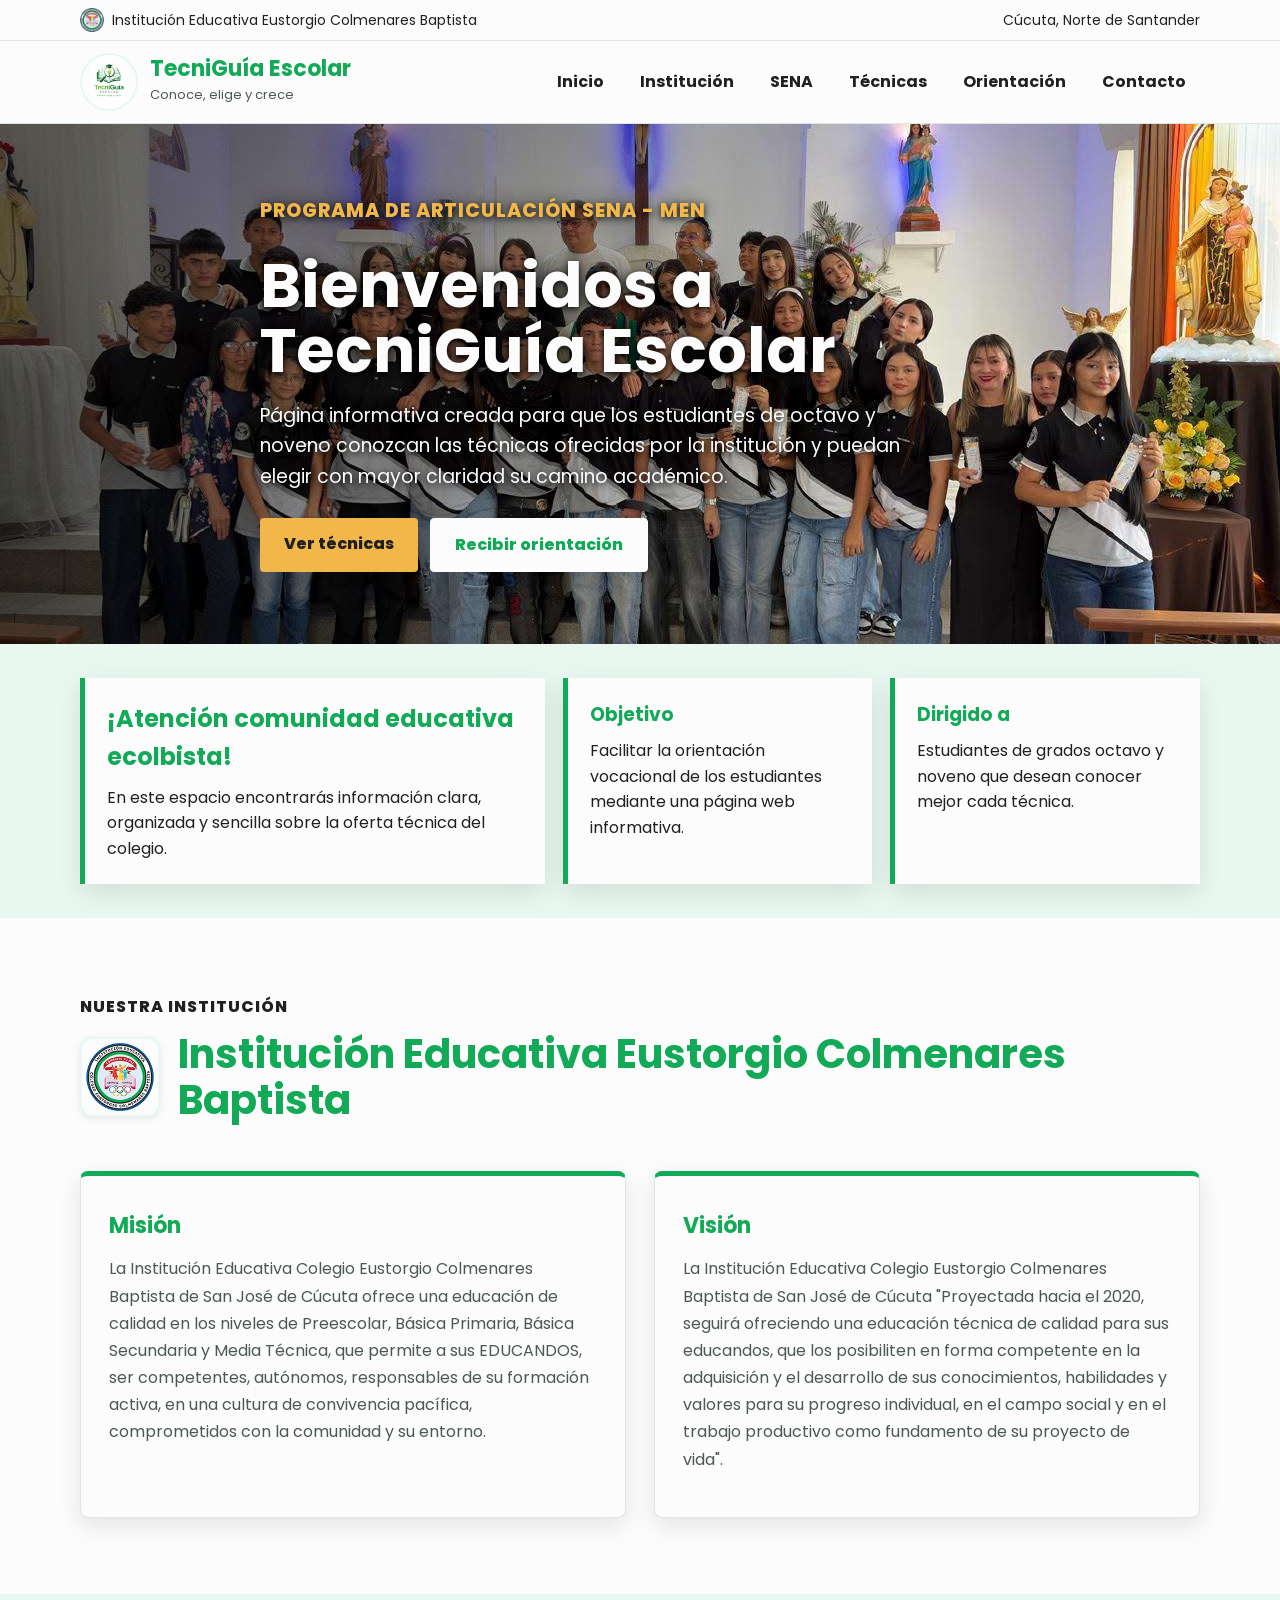
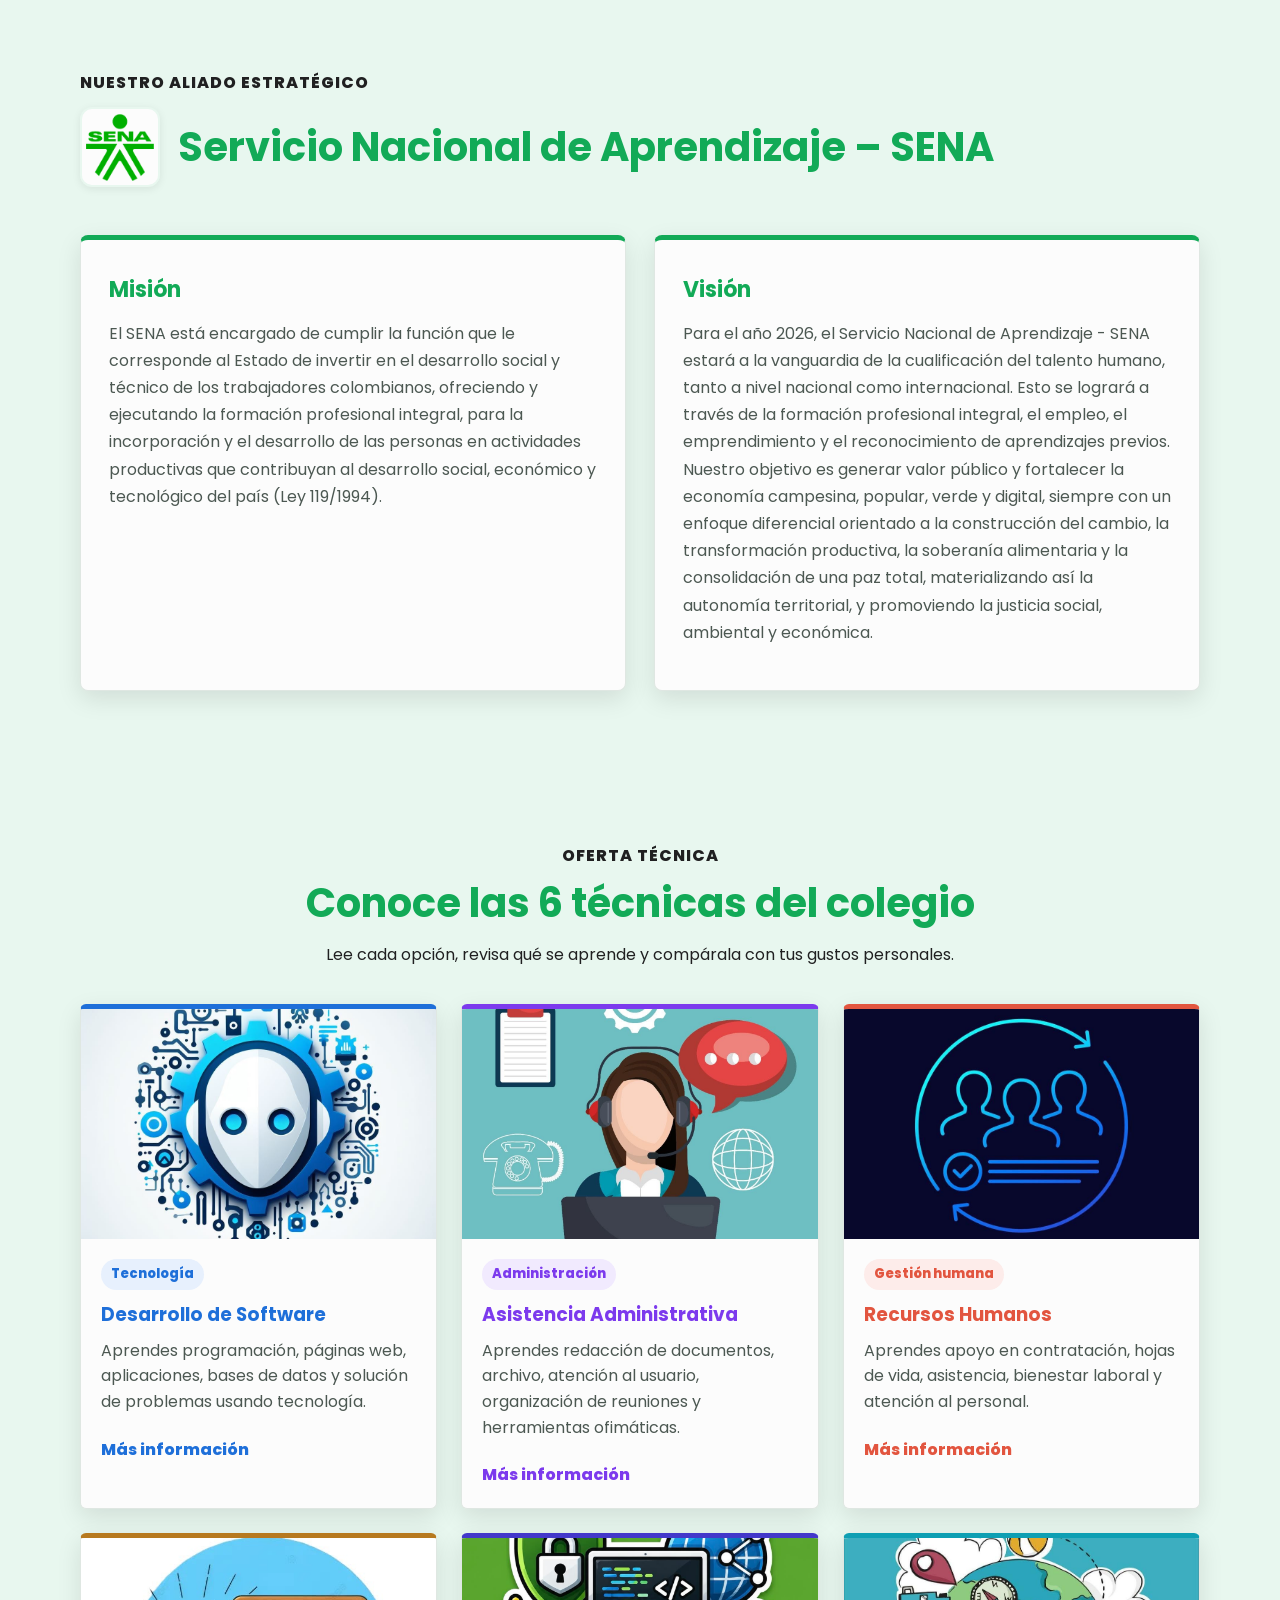
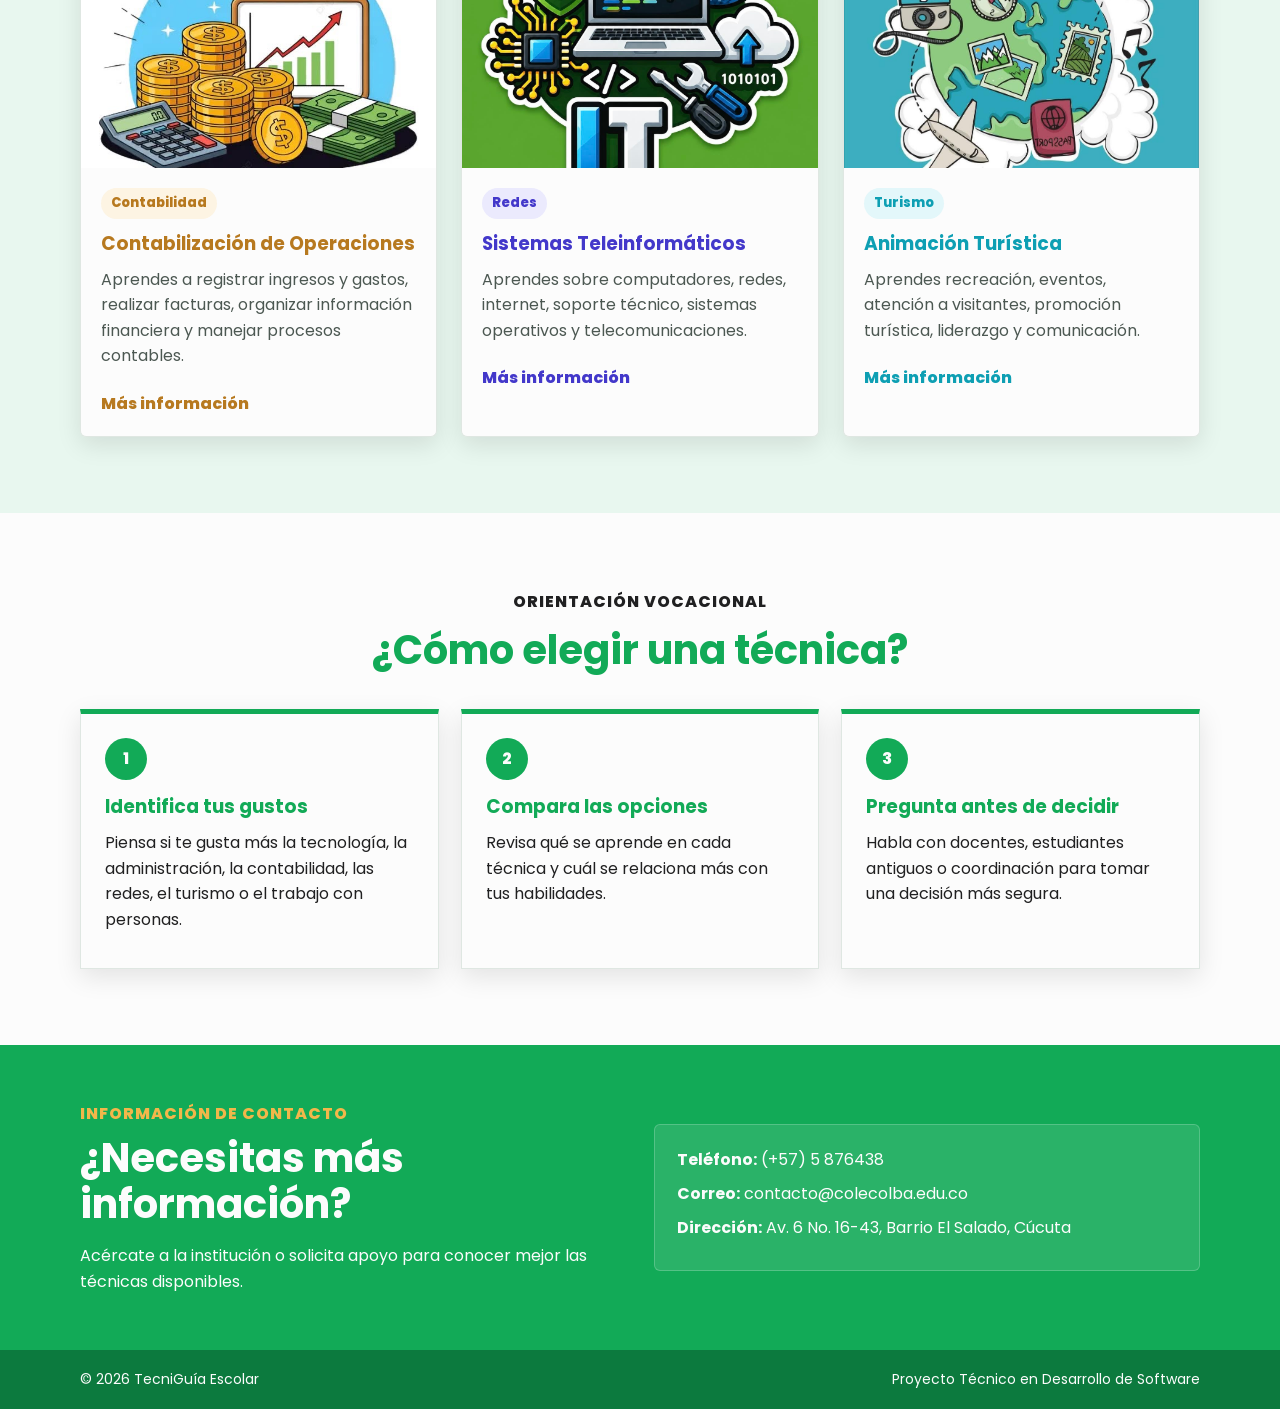
<file: index.html>
<!DOCTYPE html>
<html lang="es">

<head>
  <meta charset="UTF-8" />
  <meta name="viewport" content="width=device-width, initial-scale=1.0" />
  <title>TecniGuía Escolar | Eustorgio Colmenares Baptista</title>
  <link rel="icon" type="image/jpg" href="img/logo_TecniGuia.jpg" />
  <link rel="preconnect" href="https://fonts.googleapis.com" />
  <link rel="preconnect" href="https://fonts.gstatic.com" crossorigin />
  <link href="https://fonts.googleapis.com/css2?family=Poppins:wght@400;600;700;800&display=swap" rel="stylesheet" />
  <link rel="stylesheet" href="styles.css" />
</head>

<body>
  <div class="topbar">
    <div class="container topbar-content">
      <span class="topbar-brand"><img src="img/logo_escuela.png" alt="Escudo" class="topbar-logo" />Institución
        Educativa Eustorgio Colmenares Baptista</span>
      <span>Cúcuta, Norte de Santander</span>
    </div>
  </div>

  <header class="header">
    <nav class="container navbar">
      <a href="#inicio" class="brand">
        <img src="img/logo_TecniGuia.jpg" alt="Logo TecniGuía Escolar" />
        <div>
          <strong>TecniGuía Escolar</strong>
          <small>Conoce, elige y crece</small>

        </div>
      </a>

      <!-- Menú hamburguesa (solo CSS): el checkbox guarda si el menú está abierto o cerrado -->
      <input type="checkbox" id="menu-toggle" class="menu-toggle" />
      <label for="menu-toggle" class="menu-boton" aria-label="Abrir o cerrar menú">&#9776;</label>

      <div class="menu">
        <a href="#inicio">Inicio</a>
        <a href="#institucion">Institución</a>
        <a href="#sena">SENA</a>
        <a href="#tecnicas">Técnicas</a>
        <a href="#orientacion">Orientación</a>
        <a href="#contacto">Contacto</a>
      </div>
    </nav>
  </header>

  <main>
    <section id="inicio" class="hero">
      <!-- Carrusel de fondos: solo CSS. fondo1 se repite al final para que el ciclo no dé saltos -->
      <div class="hero-slider" aria-hidden="true">
        <div class="hero-track">
          <img src="img/fondo1.jpg" alt="" />
          <img src="img/fondo2.jpg" alt="" />
          <img src="img/fondo3.jpg" alt="" />
          <img src="img/fondo1.jpg" alt="" />
        </div>
      </div>
      <div class="hero-overlay">
        <div class="container hero-content">
          <p class="eyebrow">Programa de articulación SENA - MEN</p>
          <h1>Bienvenidos a TecniGuía Escolar</h1>
          <p>
            Página informativa creada para que los estudiantes de octavo y noveno conozcan las técnicas ofrecidas por la
            institución y puedan elegir con mayor claridad su camino académico.
          </p>
          <div class="hero-actions">
            <a class="btn primary" href="#tecnicas">Ver técnicas</a>
            <a class="btn secondary" href="#orientacion">Recibir orientación</a>
          </div>
        </div>
      </div>
    </section>

    <section class="notice-area">
      <div class="container notice-grid">
        <article class="notice main-notice">
          <h2>¡Atención comunidad educativa ecolbista!</h2>
          <p>
            En este espacio encontrarás información clara, organizada y sencilla sobre la oferta técnica del colegio.
          </p>
        </article>
        <article class="notice">
          <h3>Objetivo</h3>
          <p>Facilitar la orientación vocacional de los estudiantes mediante una página web informativa.</p>
        </article>
        <article class="notice">
          <h3>Dirigido a</h3>
          <p>Estudiantes de grados octavo y noveno que desean conocer mejor cada técnica.</p>
        </article>
      </div>
    </section>

    <section id="institucion" class="section institution">
      <div class="container">
        <div>
          <p class="eyebrow">Nuestra institución</p>
          <div class="institution-heading">
            <img src="img/logo_escuela.png" alt="Escudo del Colegio Eustorgio Colmenares Baptista"
              class="institution-logo" />
            <h2>Institución Educativa Eustorgio Colmenares Baptista</h2>
          </div>
        </div>

        <div class="mision-vision-grid">
          <article class="mv-card">
            <h3>Misión</h3>
            <p>
              La Institución Educativa Colegio Eustorgio Colmenares Baptista de San José de Cúcuta ofrece una educación
              de calidad en los niveles de Preescolar, Básica Primaria, Básica Secundaria y Media Técnica, que permite a
              sus EDUCANDOS, ser competentes, autónomos, responsables de su formación activa, en una cultura de
              convivencia pacífica, comprometidos con la comunidad y su entorno.
            </p>
          </article>
          <article class="mv-card">
            <h3>Visión</h3>
            <p>
              La Institución Educativa Colegio Eustorgio Colmenares Baptista de San José de Cúcuta "Proyectada hacia el
              2020, seguirá ofreciendo una educación técnica de calidad para sus educandos, que los posibiliten en forma
              competente en la adquisición y el desarrollo de sus conocimientos, habilidades y valores para su progreso
              individual, en el campo social y en el trabajo productivo como fundamento de su proyecto de vida".
            </p>
          </article>
        </div>
      </div>
    </section>

    <section id="sena" class="section sena-section">
      <div class="container">
        <div>
          <p class="eyebrow">Nuestro aliado estratégico</p>
          <div class="institution-heading">
            <img src="img/logo_sena.png" alt="Logo del SENA" class="institution-logo" />
            <h2>Servicio Nacional de Aprendizaje – SENA</h2>
          </div>
        </div>

        <div class="mision-vision-grid">
          <article class="mv-card">
            <h3>Misión</h3>
            <p>
              El SENA está encargado de cumplir la función que le corresponde al Estado de invertir en el desarrollo
              social y técnico de los trabajadores colombianos, ofreciendo y ejecutando la formación profesional
              integral, para la incorporación y el desarrollo de las personas en actividades productivas que contribuyan
              al desarrollo social, económico y tecnológico del país (Ley 119/1994).
            </p>
          </article>
          <article class="mv-card">
            <h3>Visión</h3>
            <p>
              Para el año 2026, el Servicio Nacional de Aprendizaje - SENA estará a la vanguardia de la cualificación
              del talento humano, tanto a nivel nacional como internacional. Esto se logrará a través de la formación
              profesional integral, el empleo, el emprendimiento y el reconocimiento de aprendizajes previos. Nuestro
              objetivo es generar valor público y fortalecer la economía campesina, popular, verde y digital, siempre
              con un enfoque diferencial orientado a la construcción del cambio, la transformación productiva, la
              soberanía alimentaria y la consolidación de una paz total, materializando así la autonomía territorial, y
              promoviendo la justicia social, ambiental y económica.
            </p>
          </article>
        </div>
      </div>
    </section>

    <section id="tecnicas" class="section light-section">
      <div class="container">
        <div class="section-title">
          <p class="eyebrow">Oferta técnica</p>
          <h2>Conoce las 6 técnicas del colegio</h2>
          <p>Lee cada opción, revisa qué se aprende y compárala con tus gustos personales.</p>
        </div>

        <div class="cards">
          <article class="card tema-software reveal">
            <div class="card-media">
              <img src="img/softwareperfilseccion.jpg" alt="Imagen de la técnica Desarrollo de Software" loading="lazy" />
            </div>
            <div class="card-body">
              <span class="badge">Tecnología</span>
              <h3>Desarrollo de Software</h3>
              <p>Aprendes programación, páginas web, aplicaciones, bases de datos y solución de problemas usando
                tecnología.</p>
              <a href="desarrollo_software.html">Más información</a>
            </div>
          </article>

          <article class="card tema-asistencia reveal">
            <div class="card-media">
              <img src="img/asistenciadmperfilseccion.jpg" alt="Imagen de la técnica Asistencia Administrativa" loading="lazy" />
            </div>
            <div class="card-body">
              <span class="badge">Administración</span>
              <h3>Asistencia Administrativa</h3>
              <p>Aprendes redacción de documentos, archivo, atención al usuario, organización de reuniones y
                herramientas ofimáticas.</p>
              <a href="asistencia_administrativa.html">Más información</a>
            </div>
          </article>

          <article class="card tema-rrhh reveal">
            <div class="card-media">
              <img src="img/recursoshumanosperfilseccion.jpg" alt="Imagen de la técnica Recursos Humanos" loading="lazy" />
            </div>
            <div class="card-body">
              <span class="badge">Gestión humana</span>
              <h3>Recursos Humanos</h3>
              <p>Aprendes apoyo en contratación, hojas de vida, asistencia, bienestar laboral y atención al personal.
              </p>
              <a href="recursos_humanos.html">Más información</a>
            </div>
          </article>

          <article class="card tema-contabilidad reveal">
            <div class="card-media">
              <img src="img/contabilidadperfilSeccion.jpg" alt="Imagen de la técnica Contabilización de Operaciones" loading="lazy" />
            </div>
            <div class="card-body">
              <span class="badge">Contabilidad</span>
              <h3>Contabilización de Operaciones</h3>
              <p>Aprendes a registrar ingresos y gastos, realizar facturas, organizar información financiera y manejar
                procesos contables.</p>
              <a href="contabilidad.html">Más información</a>
            </div>
          </article>

          <article class="card tema-sistemas reveal">
            <div class="card-media">
              <img src="img/sistemasperfilSEccion.jpg" alt="Imagen de la técnica Sistemas Teleinformáticos" loading="lazy" />
            </div>
            <div class="card-body">
              <span class="badge">Redes</span>
              <h3>Sistemas Teleinformáticos</h3>
              <p>Aprendes sobre computadores, redes, internet, soporte técnico, sistemas operativos y
                telecomunicaciones.</p>
              <a href="sistemas.html">Más información</a>
            </div>
          </article>

          <article class="card tema-turismo reveal">
            <div class="card-media">
              <img src="img/turisticaperfilseccion.jpg" alt="Imagen de la técnica Animación Turística" loading="lazy" />
            </div>
            <div class="card-body">
              <span class="badge">Turismo</span>
              <h3>Animación Turística</h3>
              <p>Aprendes recreación, eventos, atención a visitantes, promoción turística, liderazgo y comunicación.</p>
              <a href="animacion_turistica.html">Más información</a>
            </div>
          </article>
        </div>
      </div>
    </section>

    <section id="orientacion" class="section">
      <div class="container">
        <div class="section-title">
          <p class="eyebrow">Orientación vocacional</p>
          <h2>¿Cómo elegir una técnica?</h2>
        </div>

        <div class="steps">
          <article>
            <span>1</span>
            <h3>Identifica tus gustos</h3>
            <p>Piensa si te gusta más la tecnología, la administración, la contabilidad, las redes, el turismo o el
              trabajo con personas.</p>
          </article>
          <article>
            <span>2</span>
            <h3>Compara las opciones</h3>
            <p>Revisa qué se aprende en cada técnica y cuál se relaciona más con tus habilidades.</p>
          </article>
          <article>
            <span>3</span>
            <h3>Pregunta antes de decidir</h3>
            <p>Habla con docentes, estudiantes antiguos o coordinación para tomar una decisión más segura.</p>
          </article>
        </div>
      </div>
    </section>

    <section id="contacto" class="contact-section">
      <div class="container contact-box">
        <div>
          <p class="eyebrow">Información de contacto</p>
          <h2>¿Necesitas más información?</h2>
          <p>Acércate a la institución o solicita apoyo para conocer mejor las técnicas disponibles.</p>
        </div>
        <div class="contact-data">
          <p><strong>Teléfono:</strong> (+57) 5 876438</p>
          <p><strong>Correo:</strong> contacto@colecolba.edu.co</p>
          <p><strong>Dirección:</strong> Av. 6 No. 16-43, Barrio El Salado, Cúcuta</p>
        </div>
      </div>
    </section>
  </main>

  <footer class="footer">
    <div class="container footer-content">
      <p>© 2026 TecniGuía Escolar</p>
      <p>Proyecto Técnico en Desarrollo de Software</p>
    </div>
  </footer>
</body>

</html>
</file>
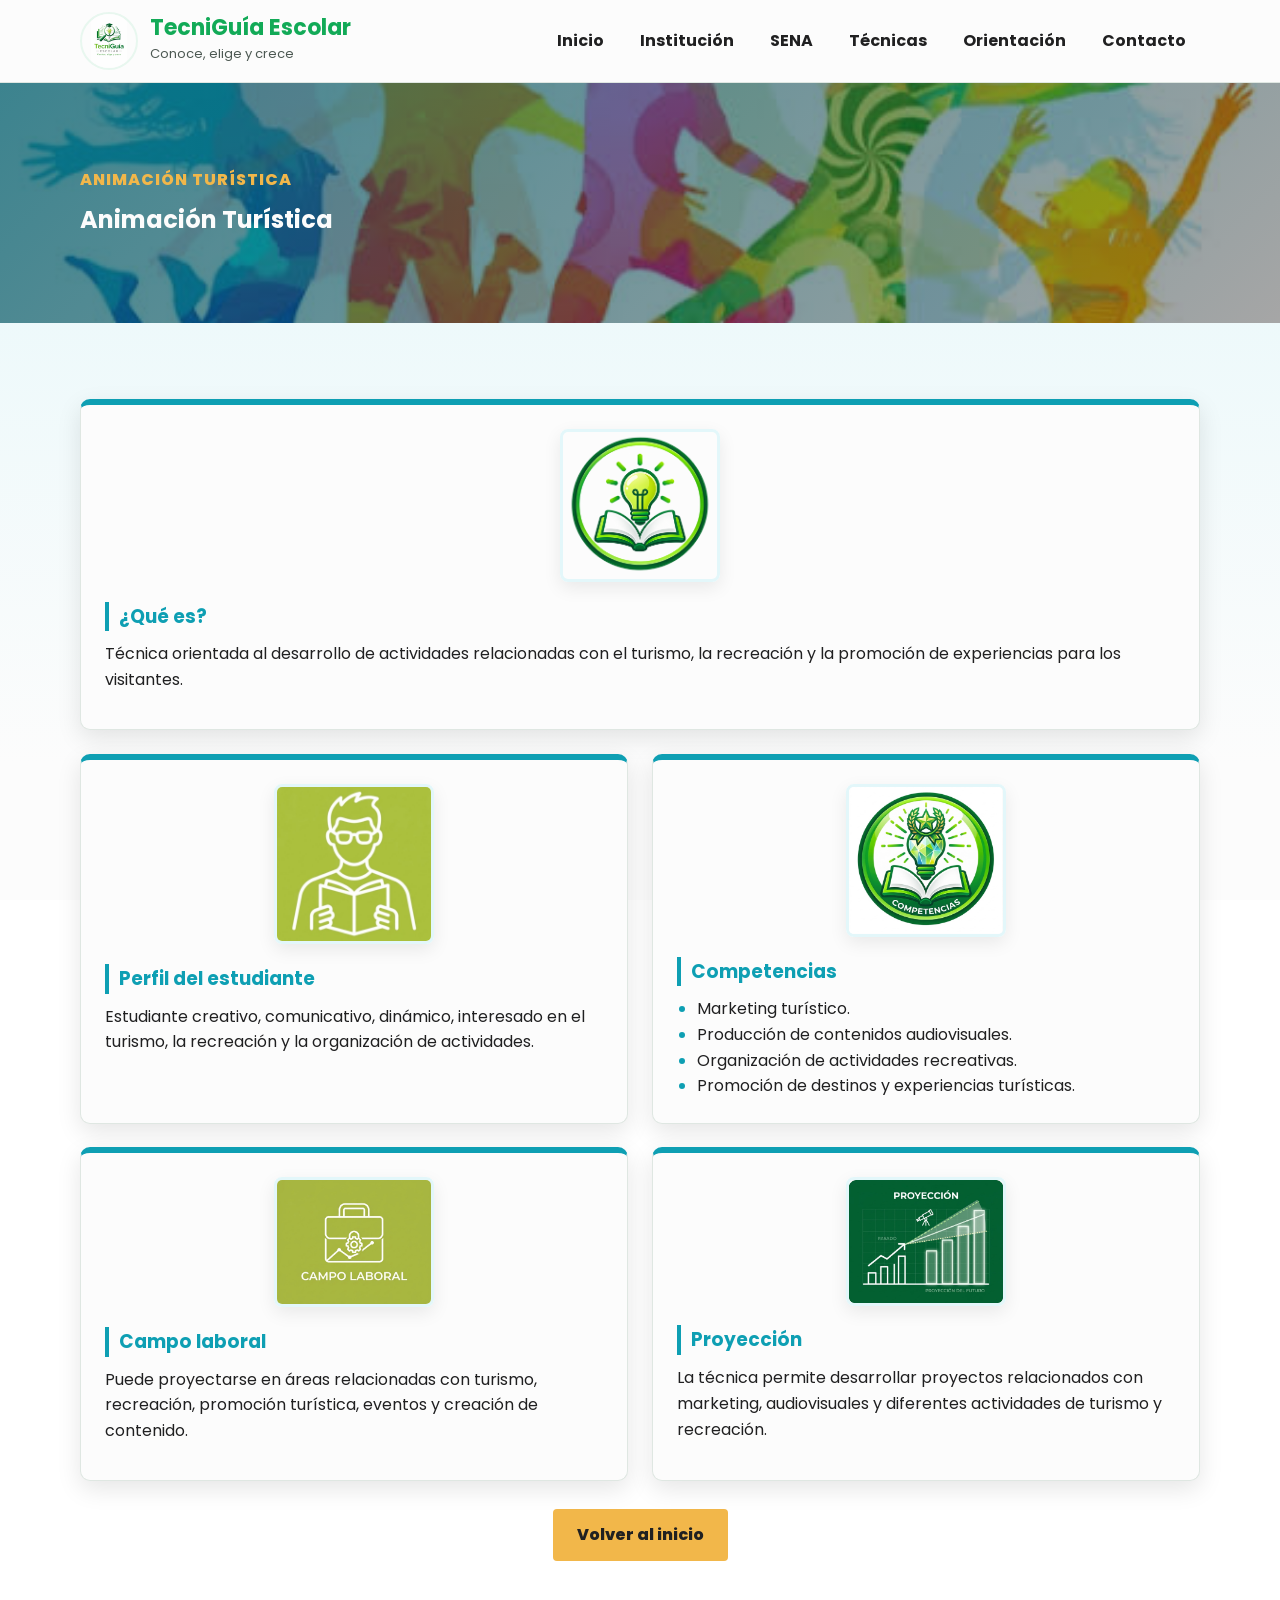
<file: animacion_turistica.html>
<!DOCTYPE html>
<html lang="es">

<head>
  <meta charset="UTF-8" />
  <meta name="viewport" content="width=device-width, initial-scale=1.0" />
  <title>Animación Turística | TecniGuía Escolar</title>
  <link rel="preconnect" href="https://fonts.googleapis.com" />
  <link rel="preconnect" href="https://fonts.gstatic.com" crossorigin />
  <link href="https://fonts.googleapis.com/css2?family=Poppins:wght@400;600;700;800&display=swap" rel="stylesheet" />
  <link rel="stylesheet" href="styles.css" />
</head>

<body class="pagina-tecnica tema-turismo">
  <header class="header">
    <nav class="container navbar">
      <a href="index.html#inicio" class="brand">
        <img src="img/logo_TecniGuia.jpg" alt="Logo TecniGuía Escolar" />
        <div>
          <strong>TecniGuía Escolar</strong>
          <small>Conoce, elige y crece</small>
        </div>
      </a>

      <!-- Menú hamburguesa (solo CSS): el checkbox guarda si el menú está abierto o cerrado -->
      <input type="checkbox" id="menu-toggle" class="menu-toggle" />
      <label for="menu-toggle" class="menu-boton" aria-label="Abrir o cerrar menú">&#9776;</label>

      <div class="menu">
        <a href="index.html#inicio">Inicio</a>
        <a href="index.html#institucion">Institución</a>
        <a href="index.html#sena">SENA</a>
        <a href="index.html#tecnicas">Técnicas</a>
        <a href="index.html#orientacion">Orientación</a>
        <a href="index.html#contacto">Contacto</a>
      </div>
    </nav>
  </header>

  

  <main>
    <section class="detail-hero" style="background-image: url('img/animacion_turistica.jpg');">
      <div class="container">
        <p class="eyebrow">Animación Turística</p>
        <h1>Animación Turística</h1>
      </div>
    </section>

    <div class="container section">
      <div class="detail-items">
        <section class="detail-item">
          <div class="center-img"><img src="img/logo_que_es.png" alt="¿Qué es?" /></div>
          <h3>¿Qué es?</h3>
          <p>Técnica orientada al desarrollo de actividades relacionadas con el turismo, la recreación y la promoción de experiencias para los visitantes.</p>
        </section>

        <section class="detail-item">
          <div class="center-img"><img src="img/perfil_estudiante.jpg" alt="Perfil del estudiante" /></div>
          <h3>Perfil del estudiante</h3>
          <p>Estudiante creativo, comunicativo, dinámico, interesado en el turismo, la recreación y la organización de actividades.</p>
        </section>

        <section class="detail-item">
          <div class="center-img"><img src="img/competencias_.jpg" alt="Competencias" /></div>
          <h3>Competencias</h3>
          <ul>
            <li>Marketing turístico.</li>
            <li>Producción de contenidos audiovisuales.</li>
            <li>Organización de actividades recreativas.</li>
            <li>Promoción de destinos y experiencias turísticas.</li>
          </ul>
        </section>

        <section class="detail-item">
          <div class="center-img"><img src="img/campo_laboral.jpg" alt="Campo laboral" /></div>
          <h3>Campo laboral</h3>
          <p>Puede proyectarse en áreas relacionadas con turismo, recreación, promoción turística, eventos y creación de contenido.</p>
        </section>

        <section class="detail-item">
          <div class="center-img"><img src="img/proyeccion_.jpg" alt="Proyección" /></div>
          <h3>Proyección</h3>
          <p>La técnica permite desarrollar proyectos relacionados con marketing, audiovisuales y diferentes actividades de turismo y recreación.</p>
        </section>
      </div>

      <div class="detail-actions">
        <a class="btn primary" href="index.html#inicio">Volver al inicio</a>
      </div>
    </div>
  </main>
</file>
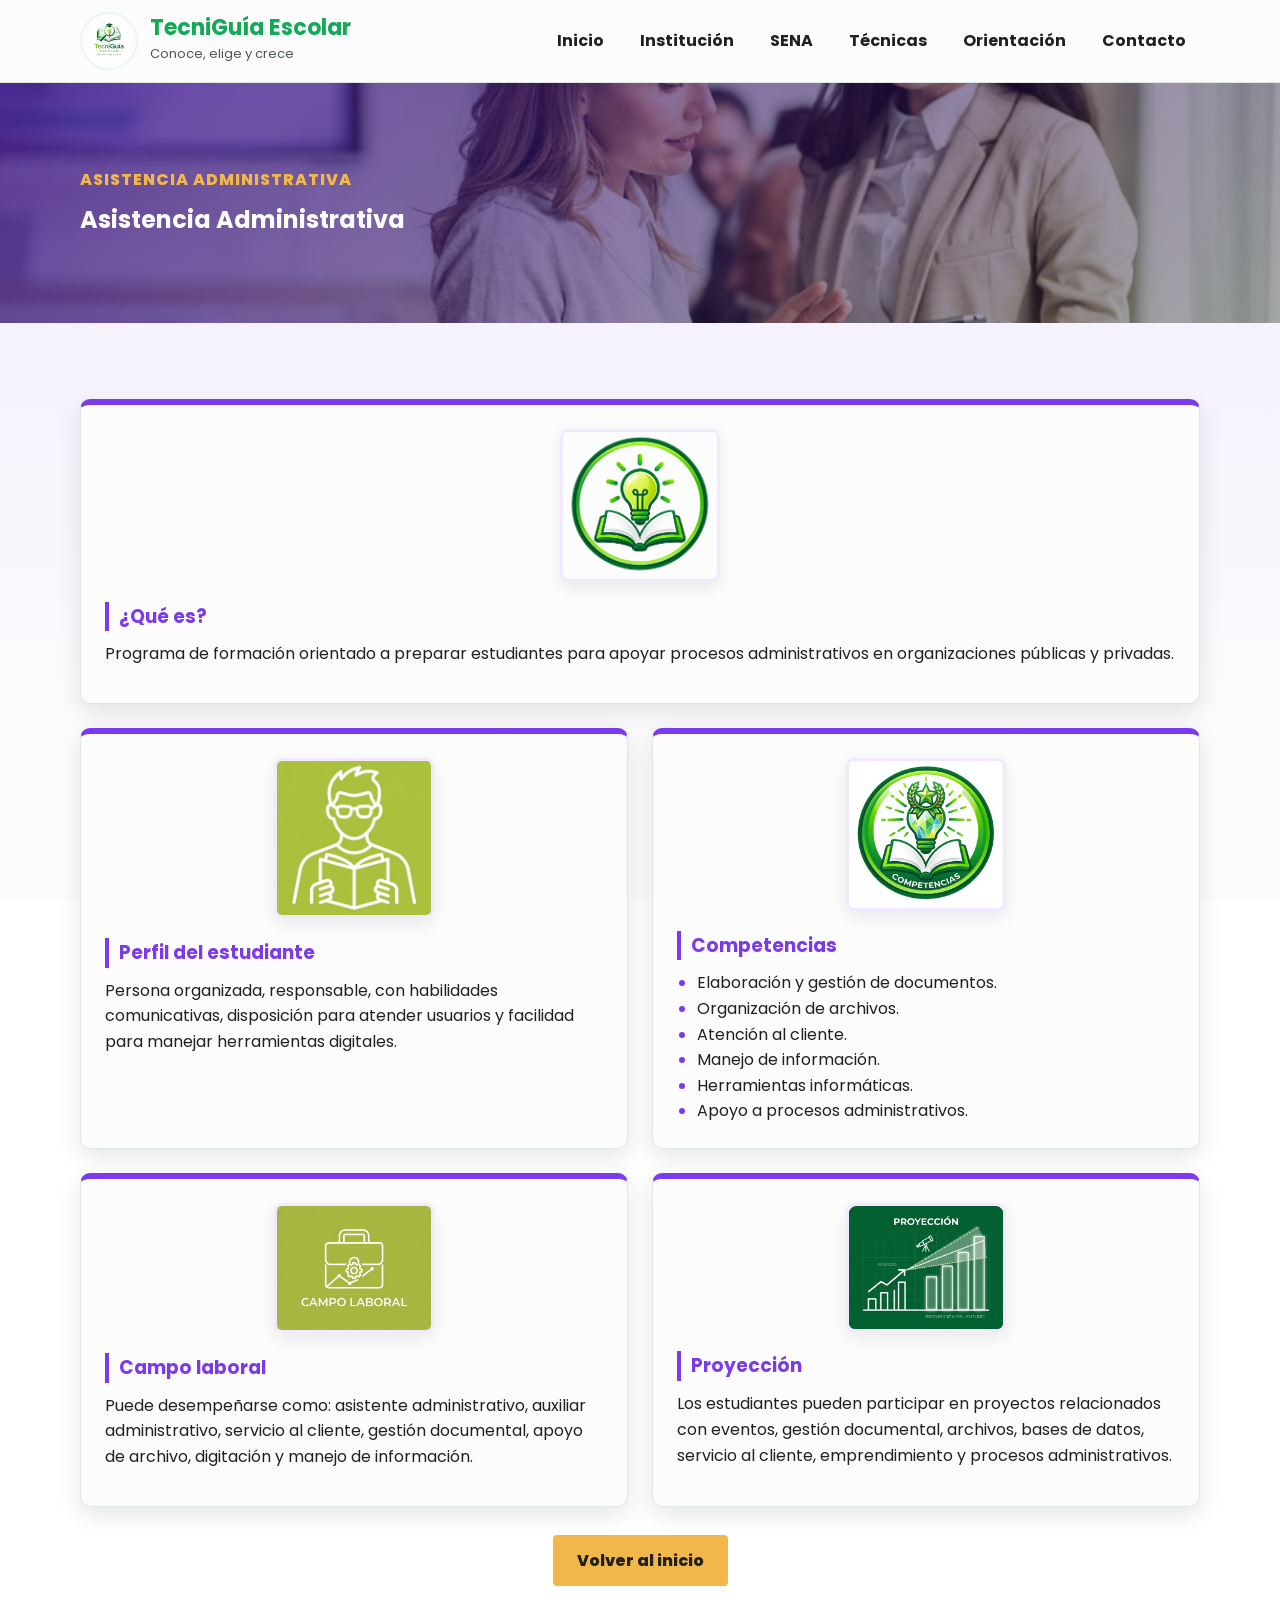
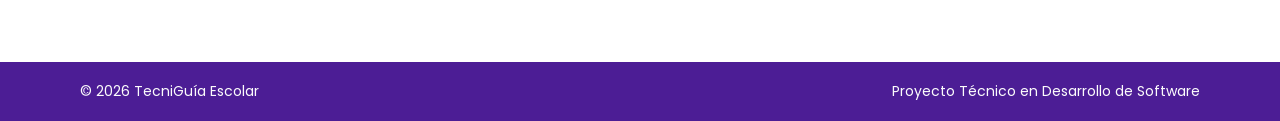
<file: asistencia_administrativa.html>
<!DOCTYPE html>
<html lang="es">

<head>
  <meta charset="UTF-8" />
  <meta name="viewport" content="width=device-width, initial-scale=1.0" />
  <title>Asistencia Administrativa | TecniGuía Escolar</title>
  <link rel="preconnect" href="https://fonts.googleapis.com" />
  <link rel="preconnect" href="https://fonts.gstatic.com" crossorigin />
  <link href="https://fonts.googleapis.com/css2?family=Poppins:wght@400;600;700;800&display=swap" rel="stylesheet" />
  <link rel="stylesheet" href="styles.css" />
</head>

<body class="pagina-tecnica tema-asistencia">
  <header class="header">
    <nav class="container navbar">
      <a href="index.html#inicio" class="brand">
        <img src="img/logo_TecniGuia.jpg" alt="Logo TecniGuía Escolar" />
        <div>
          <strong>TecniGuía Escolar</strong>
          <small>Conoce, elige y crece</small>
        </div>
      </a>

      <!-- Menú hamburguesa (solo CSS): el checkbox guarda si el menú está abierto o cerrado -->
      <input type="checkbox" id="menu-toggle" class="menu-toggle" />
      <label for="menu-toggle" class="menu-boton" aria-label="Abrir o cerrar menú">&#9776;</label>

      <div class="menu">
        <a href="index.html#inicio">Inicio</a>
        <a href="index.html#institucion">Institución</a>
        <a href="index.html#sena">SENA</a>
        <a href="index.html#tecnicas">Técnicas</a>
        <a href="index.html#orientacion">Orientación</a>
        <a href="index.html#contacto">Contacto</a>
      </div>
    </nav>
  </header>

  <main>
    <section class="detail-hero" style="background-image: url('img/gerencia_administrativa.jpg');">
      <div class="container">
        <p class="eyebrow">Asistencia Administrativa</p>
        <h1>Asistencia Administrativa</h1>
      </div>
    </section>

    <div class="container section">
      <div class="detail-items">
        <section class="detail-item">
          <div class="center-img"><img src="img/logo_que_es.png" alt="¿Qué es?" /></div>
          <h3>¿Qué es?</h3>
          <p>Programa de formación orientado a preparar estudiantes para apoyar procesos administrativos en organizaciones públicas y privadas.</p>
        </section>

        <section class="detail-item">
          <div class="center-img"><img src="img/perfil_estudiante.jpg" alt="Perfil del estudiante" /></div>
          <h3>Perfil del estudiante</h3>
          <p>Persona organizada, responsable, con habilidades comunicativas, disposición para atender usuarios y facilidad para manejar herramientas digitales.</p>
        </section>

        <section class="detail-item">
          <div class="center-img"><img src="img/competencias_.jpg" alt="Competencias" /></div>
          <h3>Competencias</h3>
          <ul>
            <li>Elaboración y gestión de documentos.</li>
            <li>Organización de archivos.</li>
            <li>Atención al cliente.</li>
            <li>Manejo de información.</li>
            <li>Herramientas informáticas.</li>
            <li>Apoyo a procesos administrativos.</li>
          </ul>
        </section>

        <section class="detail-item">
          <div class="center-img"><img src="img/campo_laboral.jpg" alt="Campo laboral" /></div>
          <h3>Campo laboral</h3>
          <p>Puede desempeñarse como: asistente administrativo, auxiliar administrativo, servicio al cliente, gestión documental, apoyo de archivo, digitación y manejo de información.</p>
        </section>

        <section class="detail-item">
          <div class="center-img"><img src="img/proyeccion_.jpg" alt="Proyección" /></div>
          <h3>Proyección</h3>
          <p>Los estudiantes pueden participar en proyectos relacionados con eventos, gestión documental, archivos, bases de datos, servicio al cliente, emprendimiento y procesos administrativos.</p>
        </section>
      </div>

      <div class="detail-actions">
        <a class="btn primary" href="index.html#inicio">Volver al inicio</a>
      </div>
    </div>
  </main>

  <footer class="footer">
    <div class="container footer-content">
      <p>© 2026 TecniGuía Escolar</p>
      <p>Proyecto Técnico en Desarrollo de Software</p>
    </div>
  </footer>
</body>

</html>
</file>
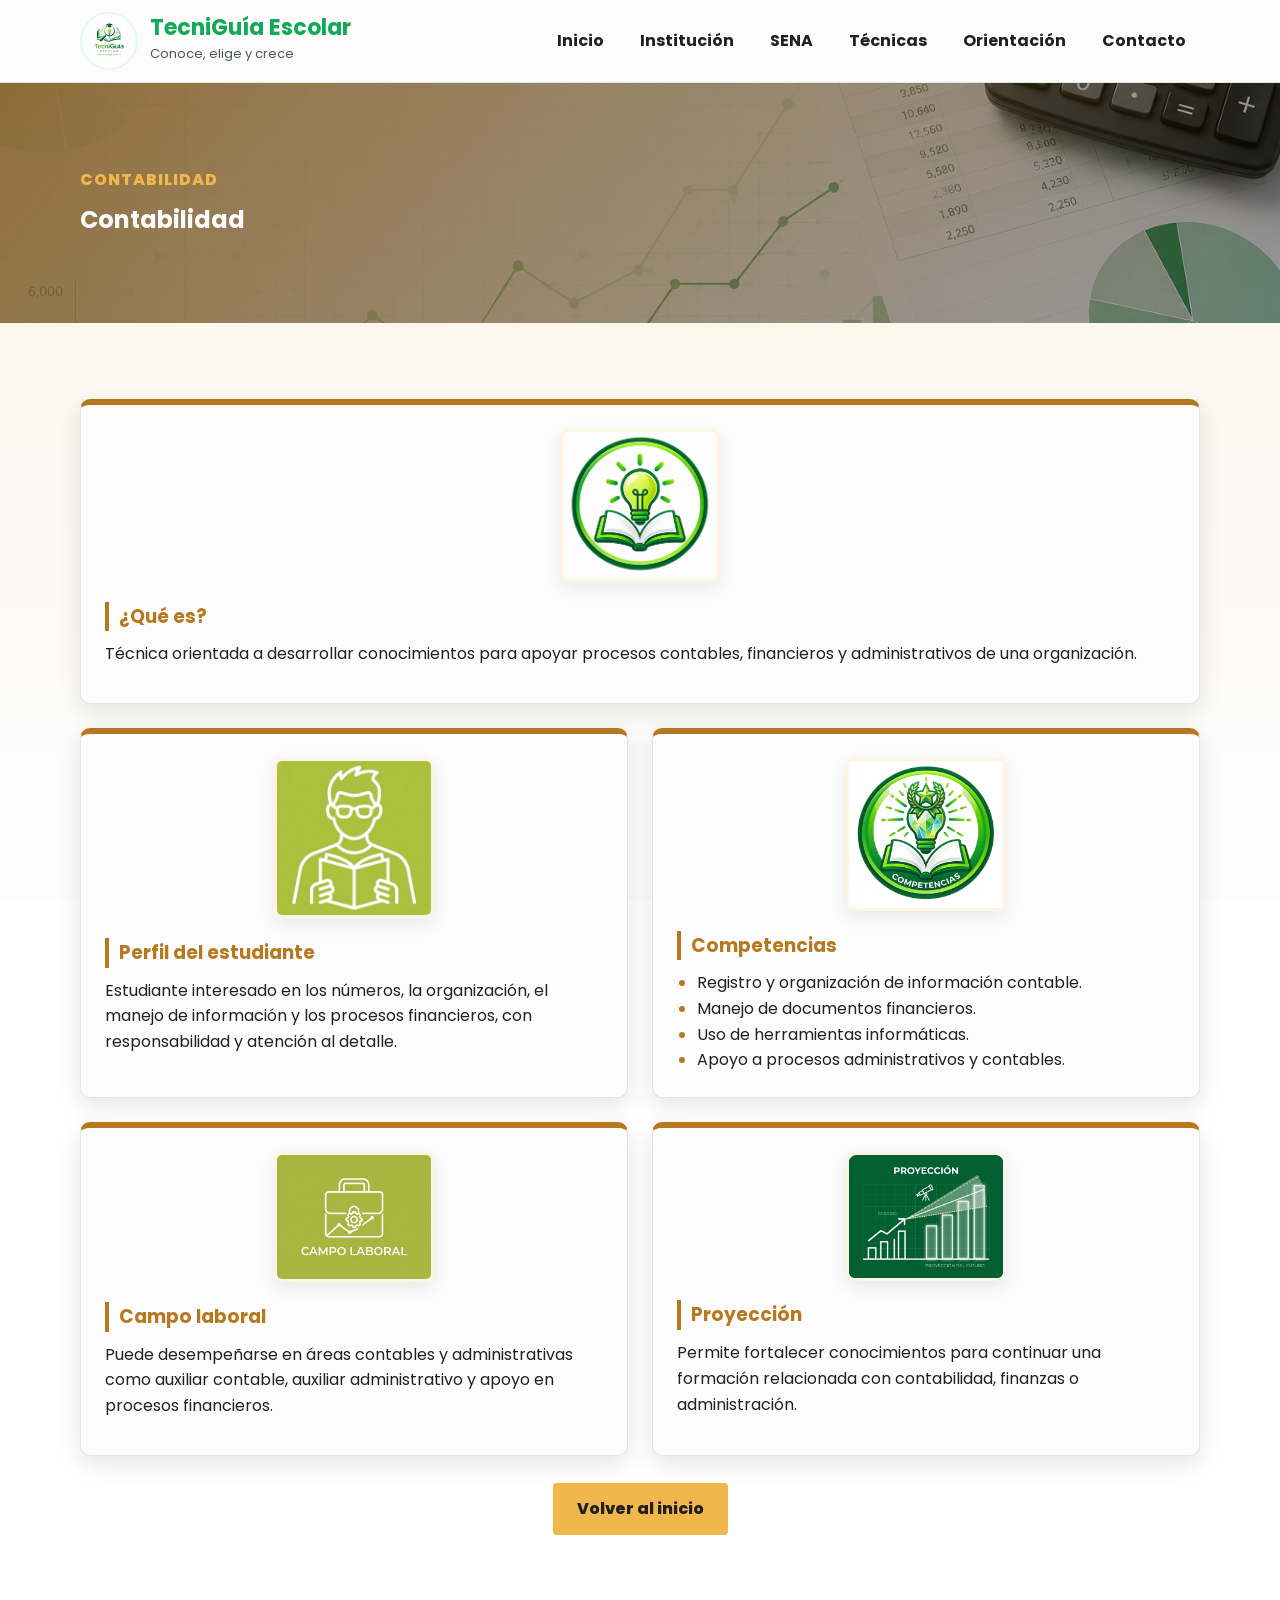
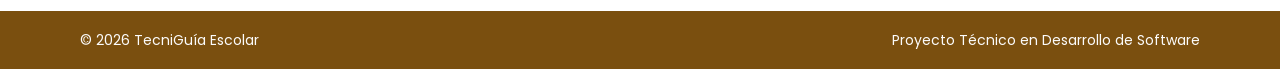
<file: contabilidad.html>
<!DOCTYPE html>
<html lang="es">

<head>
  <meta charset="UTF-8" />
  <meta name="viewport" content="width=device-width, initial-scale=1.0" />
  <title>Contabilidad | TecniGuía Escolar</title>
  <link rel="preconnect" href="https://fonts.googleapis.com" />
  <link rel="preconnect" href="https://fonts.gstatic.com" crossorigin />
  <link href="https://fonts.googleapis.com/css2?family=Poppins:wght@400;600;700;800&display=swap" rel="stylesheet" />
  <link rel="stylesheet" href="styles.css" />
</head>

<body class="pagina-tecnica tema-contabilidad">
  <header class="header">
    <nav class="container navbar">
      <a href="index.html#inicio" class="brand">
        <img src="img/logo_TecniGuia.jpg" alt="Logo TecniGuía Escolar" />
        <div>
          <strong>TecniGuía Escolar</strong>
          <small>Conoce, elige y crece</small>
        </div>
      </a>

      <!-- Menú hamburguesa (solo CSS): el checkbox guarda si el menú está abierto o cerrado -->
      <input type="checkbox" id="menu-toggle" class="menu-toggle" />
      <label for="menu-toggle" class="menu-boton" aria-label="Abrir o cerrar menú">&#9776;</label>

      <div class="menu">
        <a href="index.html#inicio">Inicio</a>
        <a href="index.html#institucion">Institución</a>
        <a href="index.html#sena">SENA</a>
        <a href="index.html#tecnicas">Técnicas</a>
        <a href="index.html#orientacion">Orientación</a>
        <a href="index.html#contacto">Contacto</a>
      </div>
    </nav>
  </header>

  <main>
    <section class="detail-hero" style="background-image: url('img/contabilidad_.png');">
      <div class="container">
        <p class="eyebrow">Contabilidad</p>
        <h1>Contabilidad</h1>
      </div>
    </section>

    <div class="container section">
      <div class="detail-items">
        <section class="detail-item">
          <div class="center-img"><img src="img/logo_que_es.png" alt="¿Qué es?" /></div>
          <h3>¿Qué es?</h3>
          <p>Técnica orientada a desarrollar conocimientos para apoyar procesos contables, financieros y administrativos de una organización.</p>
        </section>

        <section class="detail-item">
          <div class="center-img"><img src="img/perfil_estudiante.jpg" alt="Perfil del estudiante" /></div>
          <h3>Perfil del estudiante</h3>
          <p>Estudiante interesado en los números, la organización, el manejo de información y los procesos financieros, con responsabilidad y atención al detalle.</p>
        </section>

        <section class="detail-item">
          <div class="center-img"><img src="img/competencias_.jpg" alt="Competencias" /></div>
          <h3>Competencias</h3>
          <ul>
            <li>Registro y organización de información contable.</li>
            <li>Manejo de documentos financieros.</li>
            <li>Uso de herramientas informáticas.</li>
            <li>Apoyo a procesos administrativos y contables.</li>
          </ul>
        </section>

        <section class="detail-item">
          <div class="center-img"><img src="img/campo_laboral.jpg" alt="Campo laboral" /></div>
          <h3>Campo laboral</h3>
          <p>Puede desempeñarse en áreas contables y administrativas como auxiliar contable, auxiliar administrativo y apoyo en procesos financieros.</p>
        </section>

        <section class="detail-item">
          <div class="center-img"><img src="img/proyeccion_.jpg" alt="Proyección" /></div>
          <h3>Proyección</h3>
          <p>Permite fortalecer conocimientos para continuar una formación relacionada con contabilidad, finanzas o administración.</p>
        </section>
      </div>

      <div class="detail-actions">
        <a class="btn primary" href="index.html#inicio">Volver al inicio</a>
      </div>
    </div>
  </main>

  <footer class="footer">
    <div class="container footer-content">
      <p>© 2026 TecniGuía Escolar</p>
      <p>Proyecto Técnico en Desarrollo de Software</p>
    </div>
  </footer>
</body>

</html>
</file>
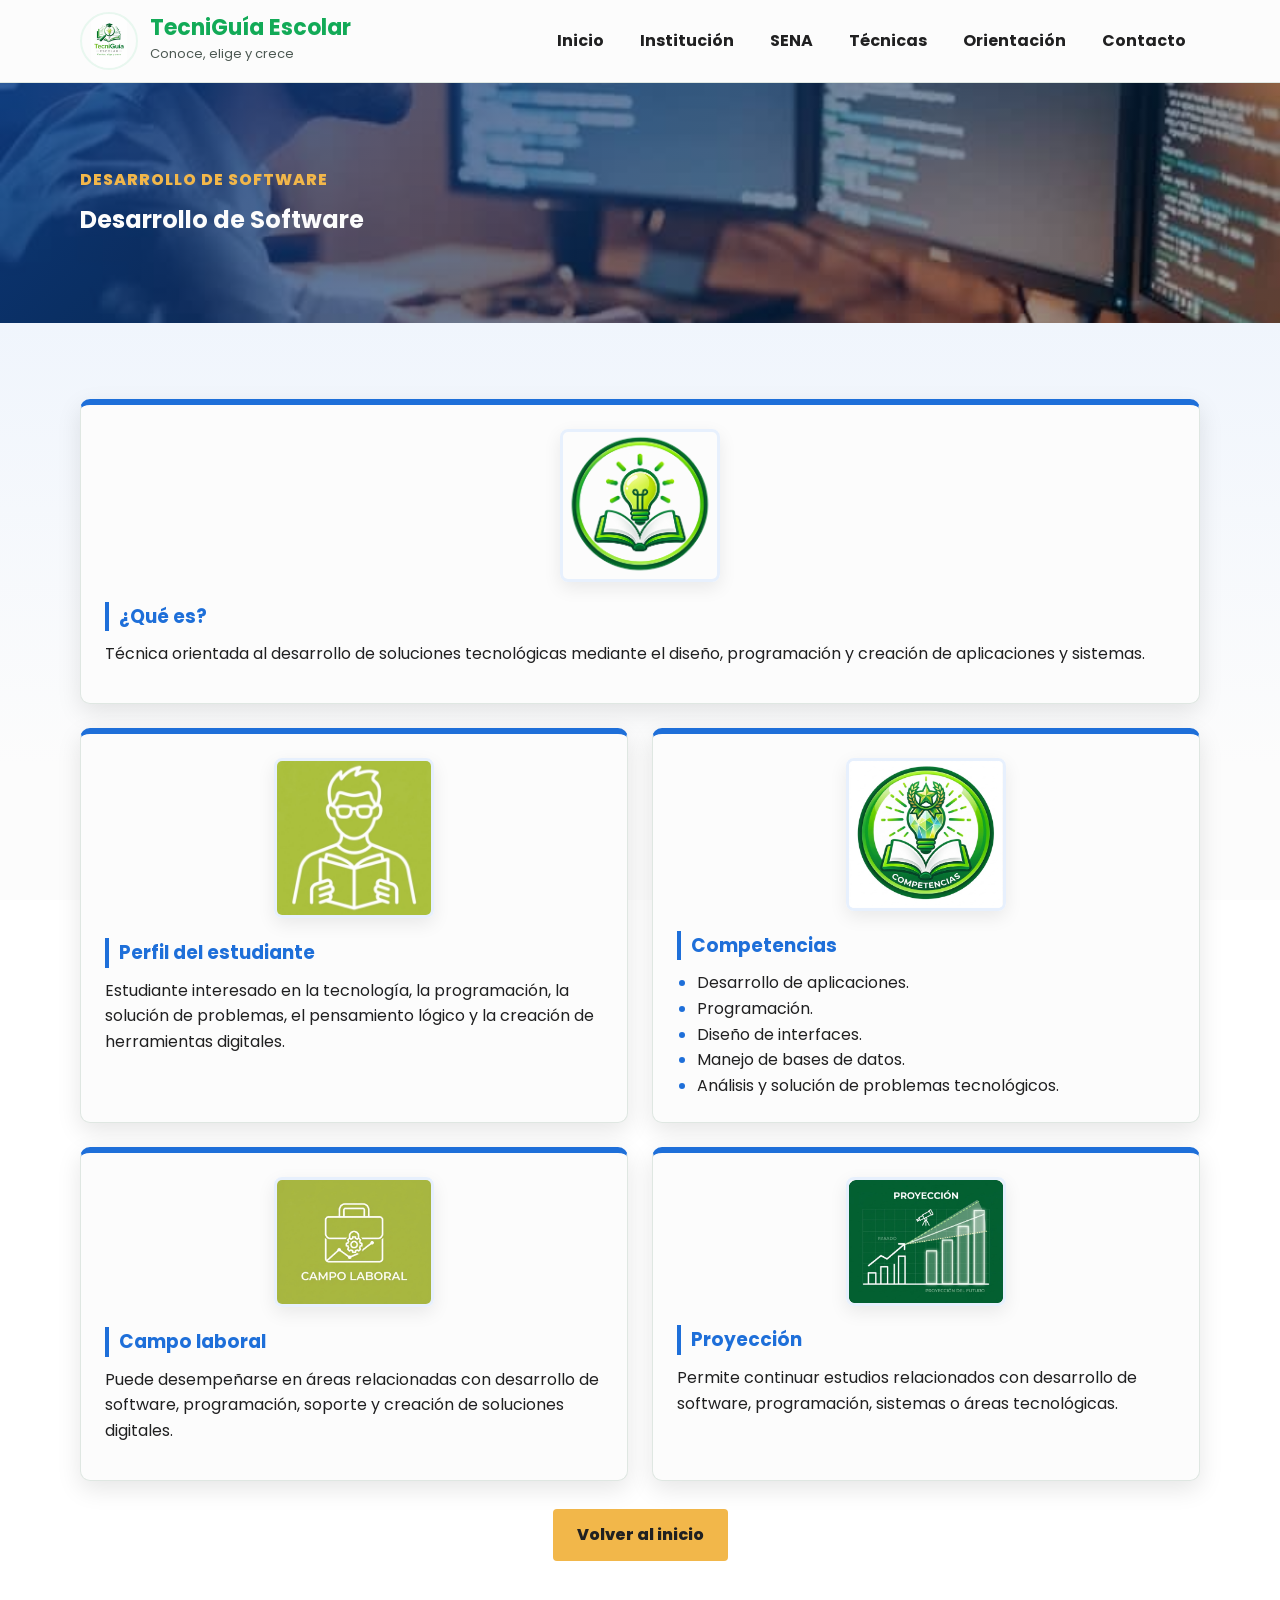
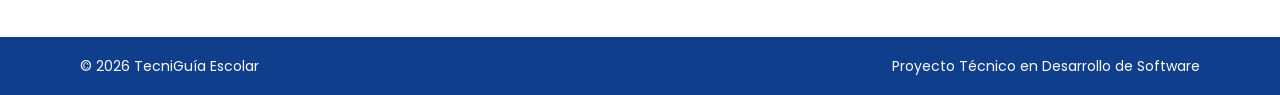
<file: desarrollo_software.html>
<!DOCTYPE html>
<html lang="es">

<head>
  <meta charset="UTF-8" />
  <meta name="viewport" content="width=device-width, initial-scale=1.0" />
  <title>Desarrollo de Software | TecniGuía Escolar</title>
  <link rel="preconnect" href="https://fonts.googleapis.com" />
  <link rel="preconnect" href="https://fonts.gstatic.com" crossorigin />
  <link href="https://fonts.googleapis.com/css2?family=Poppins:wght@400;600;700;800&display=swap" rel="stylesheet" />
  <link rel="stylesheet" href="styles.css" />
</head>

<body class="pagina-tecnica tema-software">
  <header class="header">
    <nav class="container navbar">
      <a href="index.html#inicio" class="brand">
        <img src="img/logo_TecniGuia.jpg" alt="Logo TecniGuía Escolar" />
        <div>
          <strong>TecniGuía Escolar</strong>
          <small>Conoce, elige y crece</small>
        </div>
      </a>

      <!-- Menú hamburguesa (solo CSS): el checkbox guarda si el menú está abierto o cerrado -->
      <input type="checkbox" id="menu-toggle" class="menu-toggle" />
      <label for="menu-toggle" class="menu-boton" aria-label="Abrir o cerrar menú">&#9776;</label>

      <div class="menu">
        <a href="index.html#inicio">Inicio</a>
        <a href="index.html#institucion">Institución</a>
        <a href="index.html#sena">SENA</a>
        <a href="index.html#tecnicas">Técnicas</a>
        <a href="index.html#orientacion">Orientación</a>
        <a href="index.html#contacto">Contacto</a>
      </div>
    </nav>
  </header>

  <main>
    <section class="detail-hero" style="background-image: url('img/desarrollo_desoft.jpg');">
      <div class="container">
        <p class="eyebrow">Desarrollo de Software</p>
        <h1>Desarrollo de Software</h1>
      </div>
    </section>

    <div class="container section">
      <div class="detail-items">
        <section class="detail-item">
          <div class="center-img"><img src="img/logo_que_es.png" alt="¿Qué es?" /></div>
          <h3>¿Qué es?</h3>
          <p>Técnica orientada al desarrollo de soluciones tecnológicas mediante el diseño, programación y creación de aplicaciones y sistemas.</p>
        </section>

        <section class="detail-item">
          <div class="center-img"><img src="img/perfil_estudiante.jpg" alt="Perfil del estudiante" /></div>
          <h3>Perfil del estudiante</h3>
          <p>Estudiante interesado en la tecnología, la programación, la solución de problemas, el pensamiento lógico y la creación de herramientas digitales.</p>
        </section>

        <section class="detail-item">
          <div class="center-img"><img src="img/competencias_.jpg" alt="Competencias" /></div>
          <h3>Competencias</h3>
          <ul>
            <li>Desarrollo de aplicaciones.</li>
            <li>Programación.</li>
            <li>Diseño de interfaces.</li>
            <li>Manejo de bases de datos.</li>
            <li>Análisis y solución de problemas tecnológicos.</li>
          </ul>
        </section>

        <section class="detail-item">
          <div class="center-img"><img src="img/campo_laboral.jpg" alt="Campo laboral" /></div>
          <h3>Campo laboral</h3>
          <p>Puede desempeñarse en áreas relacionadas con desarrollo de software, programación, soporte y creación de soluciones digitales.</p>
        </section>

        <section class="detail-item">
          <div class="center-img"><img src="img/proyeccion_.jpg" alt="Proyección" /></div>
          <h3>Proyección</h3>
          <p>Permite continuar estudios relacionados con desarrollo de software, programación, sistemas o áreas tecnológicas.</p>
        </section>
      </div>

      <div class="detail-actions">
        <a class="btn primary" href="index.html#inicio">Volver al inicio</a>
      </div>
    </div>
  </main>

  <footer class="footer">
    <div class="container footer-content">
      <p>© 2026 TecniGuía Escolar</p>
      <p>Proyecto Técnico en Desarrollo de Software</p>
    </div>
  </footer>
</body>

</html>
</file>
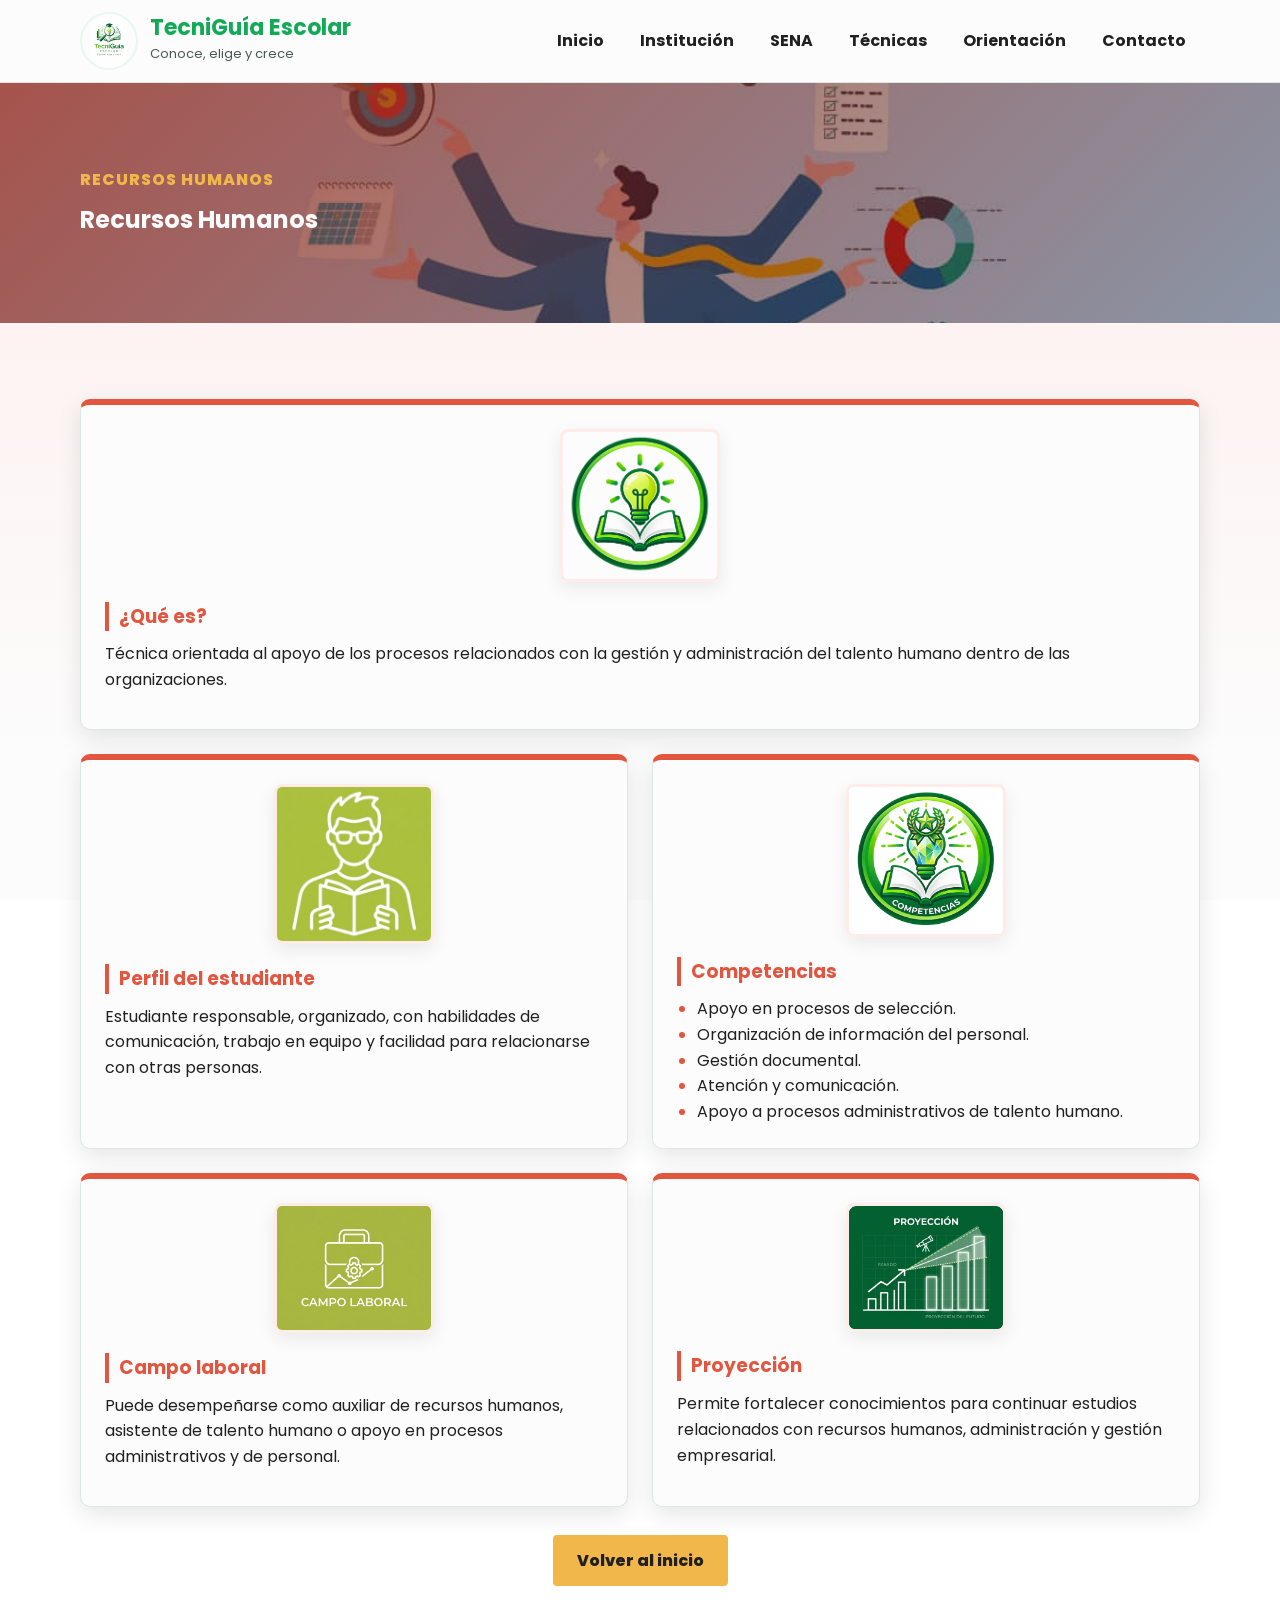
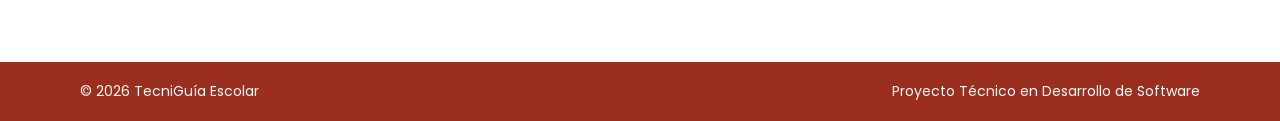
<file: recursos_humanos.html>
<!DOCTYPE html>
<html lang="es">

<head>
  <meta charset="UTF-8" />
  <meta name="viewport" content="width=device-width, initial-scale=1.0" />
  <title>Recursos Humanos | TecniGuía Escolar</title>
  <link rel="preconnect" href="https://fonts.googleapis.com" />
  <link rel="preconnect" href="https://fonts.gstatic.com" crossorigin />
  <link href="https://fonts.googleapis.com/css2?family=Poppins:wght@400;600;700;800&display=swap" rel="stylesheet" />
  <link rel="stylesheet" href="styles.css" />
</head>

<body class="pagina-tecnica tema-rrhh">
  <header class="header">
    <nav class="container navbar">
      <a href="index.html#inicio" class="brand">
        <img src="img/logo_TecniGuia.jpg" alt="Logo TecniGuía Escolar" />
        <div>
          <strong>TecniGuía Escolar</strong>
          <small>Conoce, elige y crece</small>
        </div>
      </a>

      <!-- Menú hamburguesa (solo CSS): el checkbox guarda si el menú está abierto o cerrado -->
      <input type="checkbox" id="menu-toggle" class="menu-toggle" />
      <label for="menu-toggle" class="menu-boton" aria-label="Abrir o cerrar menú">&#9776;</label>

      <div class="menu">
        <a href="index.html#inicio">Inicio</a>
        <a href="index.html#institucion">Institución</a>
        <a href="index.html#sena">SENA</a>
        <a href="index.html#tecnicas">Técnicas</a>
        <a href="index.html#orientacion">Orientación</a>
        <a href="index.html#contacto">Contacto</a>
      </div>
    </nav>
  </header>

  <main>
    <section class="detail-hero" style="background-image: url('img/recursos_humanos.jpg');">
      <div class="container">
        <p class="eyebrow">Recursos Humanos</p>
        <h1>Recursos Humanos</h1>
      </div>
    </section>

    <div class="container section">
      <div class="detail-items">
        <section class="detail-item">
          <div class="center-img"><img src="img/logo_que_es.png" alt="¿Qué es?" /></div>
          <h3>¿Qué es?</h3>
          <p>Técnica orientada al apoyo de los procesos relacionados con la gestión y administración del talento humano dentro de las organizaciones.</p>
        </section>

        <section class="detail-item">
          <div class="center-img"><img src="img/perfil_estudiante.jpg" alt="Perfil del estudiante" /></div>
          <h3>Perfil del estudiante</h3>
          <p>Estudiante responsable, organizado, con habilidades de comunicación, trabajo en equipo y facilidad para relacionarse con otras personas.</p>
        </section>

        <section class="detail-item">
          <div class="center-img"><img src="img/competencias_.jpg" alt="Competencias" /></div>
          <h3>Competencias</h3>
          <ul>
            <li>Apoyo en procesos de selección.</li>
            <li>Organización de información del personal.</li>
            <li>Gestión documental.</li>
            <li>Atención y comunicación.</li>
            <li>Apoyo a procesos administrativos de talento humano.</li>
          </ul>
        </section>

        <section class="detail-item">
          <div class="center-img"><img src="img/campo_laboral.jpg" alt="Campo laboral" /></div>
          <h3>Campo laboral</h3>
          <p>Puede desempeñarse como auxiliar de recursos humanos, asistente de talento humano o apoyo en procesos administrativos y de personal.</p>
        </section>

        <section class="detail-item">
          <div class="center-img"><img src="img/proyeccion_.jpg" alt="Proyección" /></div>
          <h3>Proyección</h3>
          <p>Permite fortalecer conocimientos para continuar estudios relacionados con recursos humanos, administración y gestión empresarial.</p>
        </section>
      </div>

      <div class="detail-actions">
        <a class="btn primary" href="index.html#inicio">Volver al inicio</a>
      </div>
    </div>
  </main>

  <footer class="footer">
    <div class="container footer-content">
      <p>© 2026 TecniGuía Escolar</p>
      <p>Proyecto Técnico en Desarrollo de Software</p>
    </div>
  </footer>
</body>

</html>
</file>
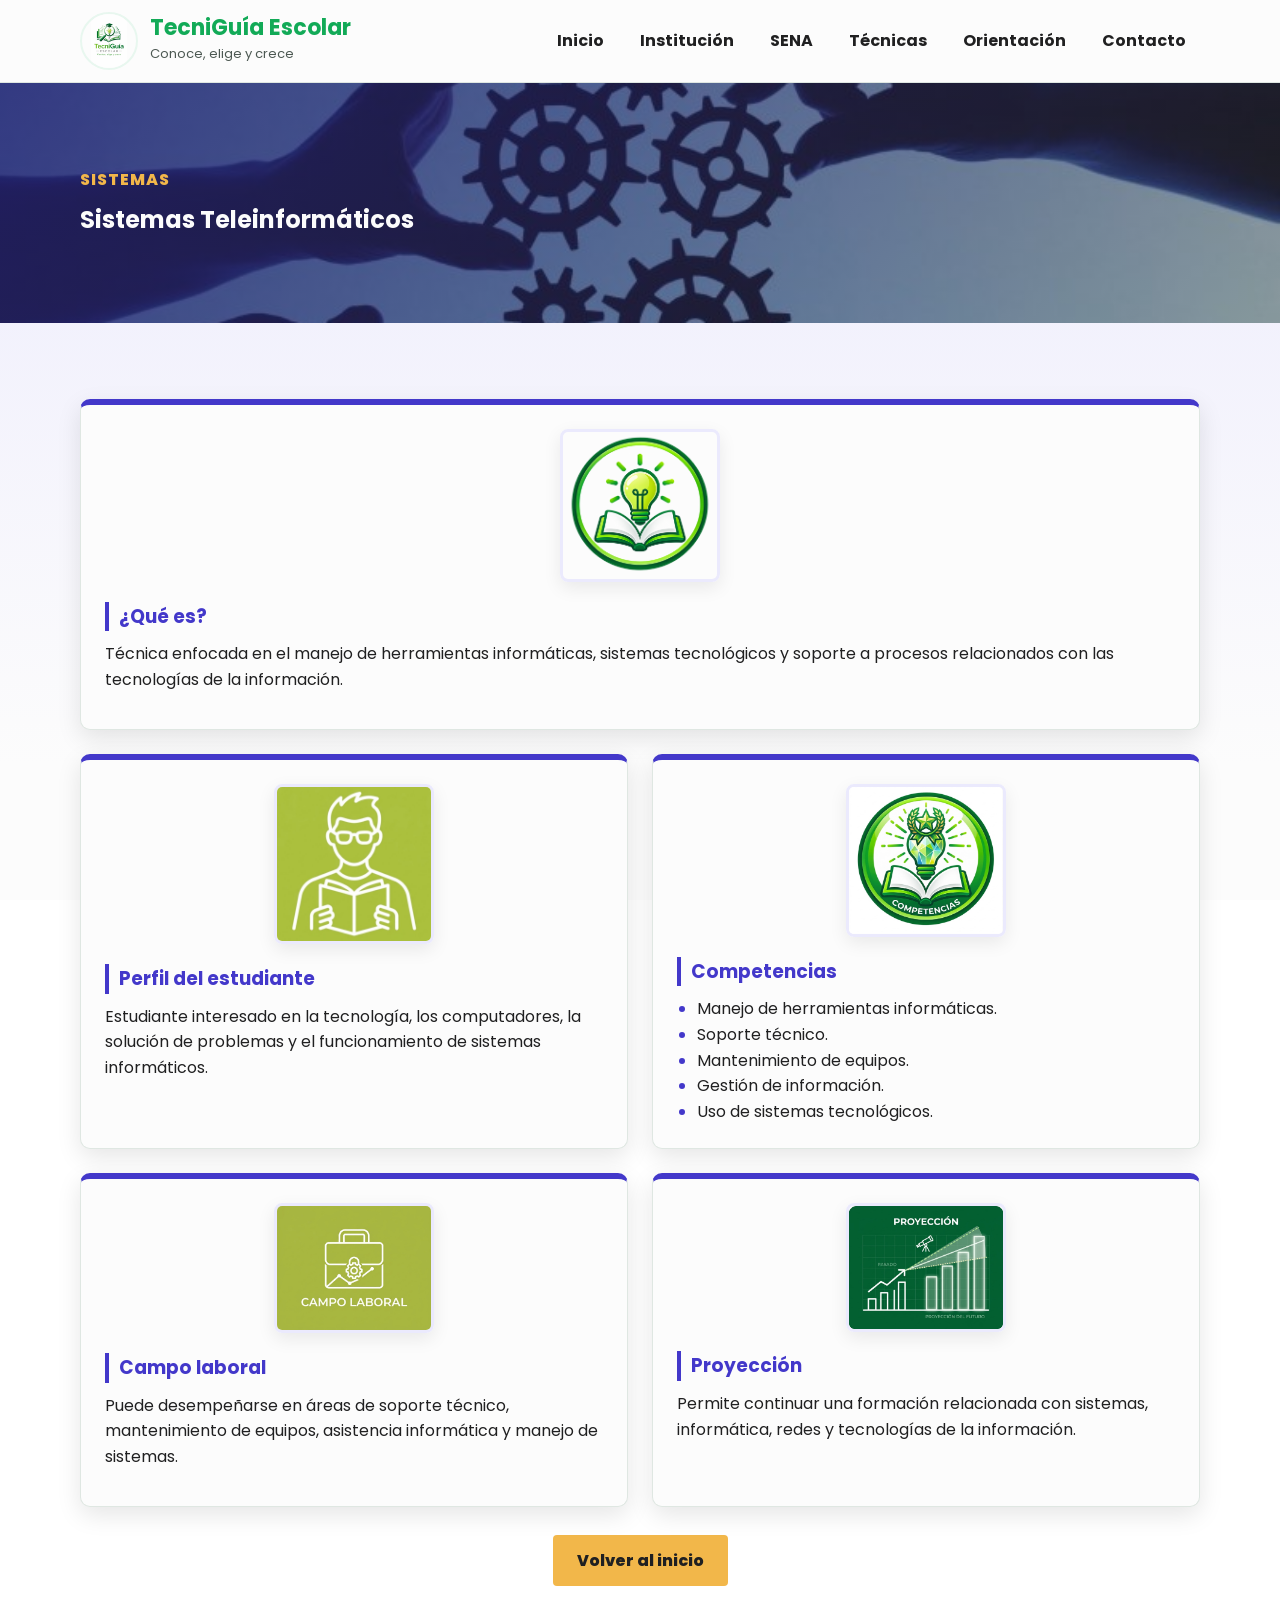
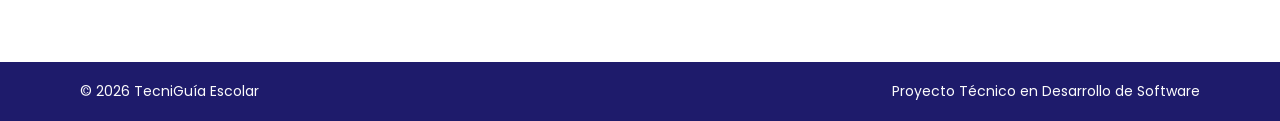
<file: sistemas.html>
<!DOCTYPE html>
<html lang="es">

<head>
  <meta charset="UTF-8" />
  <meta name="viewport" content="width=device-width, initial-scale=1.0" />
  <title>Sistemas | TecniGuía Escolar</title>
  <link rel="preconnect" href="https://fonts.googleapis.com" />
  <link rel="preconnect" href="https://fonts.gstatic.com" crossorigin />
  <link href="https://fonts.googleapis.com/css2?family=Poppins:wght@400;600;700;800&display=swap" rel="stylesheet" />
  <link rel="stylesheet" href="styles.css" />
</head>

<body class="pagina-tecnica tema-sistemas">
  <header class="header">
    <nav class="container navbar">
      <a href="index.html#inicio" class="brand">
        <img src="img/logo_TecniGuia.jpg" alt="Logo TecniGuía Escolar" />
        <div>
          <strong>TecniGuía Escolar</strong>
          <small>Conoce, elige y crece</small>
        </div>
      </a>

      <!-- Menú hamburguesa (solo CSS): el checkbox guarda si el menú está abierto o cerrado -->
      <input type="checkbox" id="menu-toggle" class="menu-toggle" />
      <label for="menu-toggle" class="menu-boton" aria-label="Abrir o cerrar menú">&#9776;</label>

      <div class="menu">
        <a href="index.html#inicio">Inicio</a>
        <a href="index.html#institucion">Institución</a>
        <a href="index.html#sena">SENA</a>
        <a href="index.html#tecnicas">Técnicas</a>
        <a href="index.html#orientacion">Orientación</a>
        <a href="index.html#contacto">Contacto</a>
      </div>
    </nav>
  </header>

  <main>
    <section class="detail-hero" style="background-image: url('img/sistemas.jpg');">
      <div class="container">
        <p class="eyebrow">Sistemas</p>
        <h1>Sistemas Teleinformáticos</h1>
      </div>
    </section>

    <div class="container section">
      <div class="detail-items">
        <section class="detail-item">
          <div class="center-img"><img src="img/logo_que_es.png" alt="¿Qué es?" /></div>
          <h3>¿Qué es?</h3>
          <p>Técnica enfocada en el manejo de herramientas informáticas, sistemas tecnológicos y soporte a procesos relacionados con las tecnologías de la información.</p>
        </section>

        <section class="detail-item">
          <div class="center-img"><img src="img/perfil_estudiante.jpg" alt="Perfil del estudiante" /></div>
          <h3>Perfil del estudiante</h3>
          <p>Estudiante interesado en la tecnología, los computadores, la solución de problemas y el funcionamiento de sistemas informáticos.</p>
        </section>

        <section class="detail-item">
          <div class="center-img"><img src="img/competencias_.jpg" alt="Competencias" /></div>
          <h3>Competencias</h3>
          <ul>
            <li>Manejo de herramientas informáticas.</li>
            <li>Soporte técnico.</li>
            <li>Mantenimiento de equipos.</li>
            <li>Gestión de información.</li>
            <li>Uso de sistemas tecnológicos.</li>
          </ul>
        </section>

        <section class="detail-item">
          <div class="center-img"><img src="img/campo_laboral.jpg" alt="Campo laboral" /></div>
          <h3>Campo laboral</h3>
          <p>Puede desempeñarse en áreas de soporte técnico, mantenimiento de equipos, asistencia informática y manejo de sistemas.</p>
        </section>

        <section class="detail-item">
          <div class="center-img"><img src="img/proyeccion_.jpg" alt="Proyección" /></div>
          <h3>Proyección</h3>
          <p>Permite continuar una formación relacionada con sistemas, informática, redes y tecnologías de la información.</p>
        </section>
      </div>

      <div class="detail-actions">
        <a class="btn primary" href="index.html#inicio">Volver al inicio</a>
      </div>
    </div>
  </main>

  <footer class="footer">
    <div class="container footer-content">
      <p>© 2026 TecniGuía Escolar</p>
      <p>Proyecto Técnico en Desarrollo de Software</p>
    </div>
  </footer>
</body>

</html>
</file>
<file: styles.css>
* {
  box-sizing: border-box;
  margin: 0;
  padding: 0;
}

:root {
  --green-deep: #0c7a3e;
  --green-main: #12aa57;
  --green-soft: #e8f7ef;
  --green-light: #e8f7ef;
  --yellow: #f2b74a;
  --text: #202021;
  --muted: #4c5852;
  --white: #fcfcfc;
  --border: #dfe7e2;
  --shadow: 0 8px 24px rgba(0, 0, 0, 0.10);
}

body {
  font-family: 'Poppins', Arial, Helvetica, sans-serif;
  color: var(--text);
  background: var(--white);
  line-height: 1.6;
}

.container {
  width: min(1120px, 92%);
  margin: auto;
}

.topbar {
  background: var(--white);
  color: var(--text);
  font-size: 14px;
  border-bottom: 1px solid var(--border);
}

.topbar-content {
  display: flex;
  justify-content: space-between;
  align-items: center;
  gap: 16px;
  padding: 8px 0;
}

.topbar-brand {
  display: flex;
  align-items: center;
  gap: 8px;
}

.topbar-logo {
  width: 24px;
  height: 24px;
  object-fit: contain;
  border-radius: 4px;
}

.header {
  background: var(--white);
  border-bottom: 1px solid var(--border);
  position: sticky;
  top: 0;
  z-index: 20;
}

.navbar {
  min-height: 82px;
  display: flex;
  justify-content: space-between;
  align-items: center;
  gap: 20px;
}

.brand {
  display: flex;
  align-items: center;
  gap: 12px;
  text-decoration: none;
  color: var(--green-main);
}

.brand img {
  width: 58px;
  height: 58px;
  object-fit: contain;
  border-radius: 50%;
  border: 2px solid var(--green-soft);
}

.brand strong {
  display: block;
  font-size: 22px;
  line-height: 1.1;
}

.brand small {
  color: var(--muted);
  font-size: 13px;
}

.menu {
  display: flex;
  align-items: center;
  gap: 8px;
  flex-wrap: wrap;
}

.menu a {
  text-decoration: none;
  color: var(--text);
  font-weight: 700;
  padding: 12px 14px;
  border-radius: 4px;
}

.menu a:hover {
  background: var(--green-main);
  color: var(--white);
}

.hero {
  min-height: 520px;
  background: var(--green-main);
}

.hero-overlay {
  min-height: 520px;
  display: flex;
  align-items: center;
}

.hero-content {
  color: var(--white);
  max-width: 760px;
}

.hero-content h1,
.hero-content p {
  color: var(--white);
}

.eyebrow {
  color: var(--green-main);
  font-weight: 800;
  text-transform: uppercase;
  letter-spacing: 1px;
  margin-bottom: 8px;
}

.hero .eyebrow {
  color: var(--yellow);
}

.hero h1 {
  font-size: clamp(38px, 6vw, 62px);
  line-height: 1.05;
  margin-bottom: 18px;
}

.hero p {
  font-size: 19px;
  max-width: 680px;
  margin-bottom: 26px;
}

.hero-actions {
  display: flex;
  flex-wrap: wrap;
  gap: 12px;
}

.btn {
  display: inline-block;
  text-decoration: none;
  font-weight: 800;
  padding: 13px 24px;
  border-radius: 4px;
}

.btn.primary {
  background: var(--yellow);
  color: var(--text);
}

.btn.secondary {
  background: var(--white);
  color: var(--green-main);
  border: 1px solid var(--white);
}

.notice-area {
  background: var(--green-light);
  padding: 34px 0;
}

.notice-grid {
  display: grid;
  grid-template-columns: 1.5fr 1fr 1fr;
  gap: 18px;
}

.notice {
  background: var(--white);
  border-left: 5px solid var(--green-main);
  padding: 22px;
  box-shadow: var(--shadow);
}

.notice h2,
.notice h3 {
  color: var(--green-main);
  margin-bottom: 8px;
}

.section {
  padding: 76px 0;
}

.light-section {
  background: var(--green-light);
}

.two-columns {
  display: grid;
  grid-template-columns: 1.2fr 0.8fr;
  gap: 36px;
  align-items: center;
}

.section h2,
.contact-section h2 {
  font-size: clamp(28px, 4vw, 40px);
  line-height: 1.15;
  margin-bottom: 16px;
  color: var(--green-main);
}

.section p {
  color: var(--text);
  margin-bottom: 12px;
}

.info-card {
  background: var(--white);
  border: 1px solid var(--border);
  box-shadow: var(--shadow);
  border-radius: 8px;
  text-align: center;
  padding: 26px;
}

.info-card img {
  width: 100%;
  max-width: 260px;
  object-fit: contain;
  margin-bottom: 12px;
}

.info-card h3 {
  color: var(--green-main);
}

.section-title {
  text-align: center;
  max-width: 760px;
  margin: 0 auto 36px;
}

.cards {
  display: grid;
  grid-template-columns: repeat(3, 1fr);
  gap: 24px;
}

.card {
  background: var(--white);
  border: 1px solid var(--border);
  border-radius: 6px;
  overflow: hidden;
  box-shadow: var(--shadow);
  transition: transform 0.2s ease, box-shadow 0.2s ease;
}

.card:hover {
  transform: translateY(-4px);
  box-shadow: 0 12px 28px rgba(0, 0, 0, 0.14);
}

.card img {
  width: 100%;
  height: 230px;
  object-fit: cover;
  object-position: top;
  background: #f3f4f6;
}

.card-body {
  padding: 20px;
}

.badge {
  display: inline-block;
  background: var(--green-soft);
  color: var(--green-main);
  font-weight: 800;
  font-size: 13px;
  padding: 5px 10px;
  border-radius: 20px;
  margin-bottom: 10px;
}

.card h3 {
  color: var(--green-main);
  margin-bottom: 8px;
}

.card p {
  color: var(--muted);
}

.card a {
  display: inline-block;
  margin-top: 10px;
  color: var(--green-main);
  font-weight: 800;
  text-decoration: none;
}

.steps {
  display: grid;
  grid-template-columns: repeat(3, 1fr);
  gap: 22px;
}

.steps article {
  background: var(--white);
  border: 1px solid var(--border);
  border-top: 5px solid var(--green-main);
  padding: 24px;
  box-shadow: var(--shadow);
}

.steps span {
  display: inline-flex;
  width: 42px;
  height: 42px;
  align-items: center;
  justify-content: center;
  background: var(--green-main);
  color: var(--white);
  border-radius: 50%;
  font-weight: 800;
  margin-bottom: 12px;
}

.steps h3 {
  color: var(--green-main);
  margin-bottom: 8px;
}

.contact-section {
  background: var(--green-main);
  color: var(--white);
  padding: 56px 0;
}

.contact-section .eyebrow {
  color: var(--yellow);
}

.contact-section h2,
.contact-section p {
  color: var(--white);
}

.contact-box {
  display: grid;
  grid-template-columns: 1fr 1fr;
  gap: 28px;
  align-items: center;
}

.contact-data {
  background: rgba(255, 255, 255, 0.10);
  border: 1px solid rgba(255, 255, 255, 0.20);
  padding: 22px;
  border-radius: 6px;
}

.contact-data p {
  margin-bottom: 8px;
}

.footer {
  background: var(--green-deep);
  color: var(--white);
  padding: 18px 0;
}

.footer-content {
  display: flex;
  justify-content: space-between;
  gap: 16px;
  flex-wrap: wrap;
  font-size: 14px;
}

@media (max-width: 900px) {

  .topbar-content,
  .navbar,
  .footer-content {
    flex-direction: column;
    text-align: center;
  }

  .menu {
    justify-content: center;
  }

  .notice-grid,
  .two-columns,
  .cards,
  .steps,
  .contact-box,
  .mision-vision-grid {
    grid-template-columns: 1fr;
  }

  .hero {
    min-height: 600px;
  }

  .hero-overlay {
    min-height: 600px;
  }

  .institution-heading {
    flex-direction: column;
    text-align: center;
  }

  .institution-logo {
    margin: 0 auto;
  }
}

/* Institution heading with logo */
.institution-heading {
  display: flex;
  align-items: center;
  gap: 18px;
  margin-bottom: 16px;
}

.institution-logo {
  width: 80px;
  height: 80px;
  object-fit: contain;
  flex-shrink: 0;
  border-radius: 12px;
  border: 2px solid var(--green-soft);
  background: var(--white);
  padding: 4px;
  box-shadow: 0 2px 8px rgba(0, 0, 0, 0.08);
}

.institution-heading h2 {
  margin-bottom: 0;
}

/* Misión y Visión */
.mision-vision-grid {
  display: grid;
  grid-template-columns: 1fr 1fr;
  gap: 28px;
  margin-top: 48px;
}

.mv-card {
  background: var(--white);
  border: 1px solid var(--border);
  border-top: 5px solid var(--green-main);
  border-radius: 8px;
  padding: 32px 28px;
  box-shadow: var(--shadow);
  transition: transform 0.2s ease, box-shadow 0.2s ease;
}

.mv-card:hover {
  transform: translateY(-4px);
  box-shadow: 0 12px 28px rgba(0, 0, 0, 0.14);
}

.mv-icon {
  font-size: 36px;
  margin-bottom: 12px;
}

.mv-card h3 {
  color: var(--green-main);
  font-size: 22px;
  margin-bottom: 12px;
}

.mv-card p {
  color: var(--muted);
  line-height: 1.7;
}

/* SENA Section */
.sena-section {
  background: var(--green-light);
}

/* Detail pages */
.detail-hero {
  min-height: 240px;
  display: flex;
  align-items: center;
  color: var(--white);
  background-size: cover;
  background-position: center;
  position: relative;
}
.detail-hero::after {
  content: "";
  position: absolute;
  inset: 0;
  background: linear-gradient(rgba(18, 170, 87, 0.80), rgba(18, 170, 87, 0.80));
}
.detail-hero .container {
  position: relative;
  z-index: 2;
}
.detail-grid {
  display: grid;
  grid-template-columns: 320px 1fr;
  gap: 28px;
  margin-top: 28px;
  align-items: start;
}
.detail-images {
  background: var(--white);
  border: 1px solid var(--border);
  padding: 14px;
  border-radius: 8px;
  box-shadow: var(--shadow);
}
.detail-images img {
  width: 100%;
  display: block;
  margin-bottom: 10px;
  border-radius: 6px;
  object-fit: cover;
}
.detail-images .img-caption {
  font-weight: 700;
  color: var(--green-main);
  font-size: 13px;
  margin-bottom: 12px;
}
.detail-card {
  background: var(--white);
  border: 1px solid var(--border);
  padding: 22px;
  border-radius: 8px;
  box-shadow: var(--shadow);
}

.center-img {
  text-align: center;
  margin-bottom: 12px;
}
.center-img img {
  max-width: 220px;
  width: 100%;
  height: auto;
  border-radius: 8px;
  object-fit: cover;
}

/* Zoom animation similar to index sections */
.center-img img {
  transition: transform 350ms ease, box-shadow 350ms ease;
  will-change: transform;
  box-shadow: 0 6px 18px rgba(0,0,0,0.08);
  animation: zoomIn 480ms ease both;
}
.center-img img:hover {
  transform: scale(1.06);
  box-shadow: 0 18px 36px rgba(0,0,0,0.18);
}

@keyframes zoomIn {
  from {
    transform: scale(0.98);
    opacity: 0.0;
  }
  to {
    transform: scale(1);
    opacity: 1;
  }
}

/* Center the action button at the bottom */
.detail-actions {
  text-align: center;
  margin-top: 28px;
}
.detail-actions .btn {
  display: inline-block;
}

@media (max-width: 900px) {
  .detail-grid {
    grid-template-columns: 1fr;
  }
}
/* ===== Temas de color por técnica ===== */
.tema-software {
  --tema: #1e6fd9;
  --tema-oscuro: #0f3f8c;
  --tema-suave: #e7f0fd;
  --tema-overlay: rgba(15, 63, 140, 0.82);
}

.tema-asistencia {
  --tema: #7c3aed;
  --tema-oscuro: #4c1d95;
  --tema-suave: #f1eafe;
  --tema-overlay: rgba(76, 29, 149, 0.80);
}

.tema-rrhh {
  --tema: #e2553f;
  --tema-oscuro: #9a2f1f;
  --tema-suave: #fdecea;
  --tema-overlay: rgba(154, 47, 31, 0.80);
}

.tema-contabilidad {
  --tema: #b7791f;
  --tema-oscuro: #7a4f0f;
  --tema-suave: #fdf4e3;
  --tema-overlay: rgba(122, 79, 15, 0.80);
}

.tema-sistemas {
  --tema: #4338ca;
  --tema-oscuro: #1e1b6b;
  --tema-suave: #ebeafd;
  --tema-overlay: rgba(30, 27, 107, 0.82);
}

.tema-turismo {
  --tema: #0e9fb3;
  --tema-oscuro: #0b6472;
  --tema-suave: #e3f7fa;
  --tema-overlay: rgba(11, 100, 114, 0.80);
}

/* ===== Tarjetas de técnicas con imagen y color ===== */
.card[class*="tema-"] {
  border-top: 5px solid var(--tema);
  position: relative;
}

.card[class*="tema-"]:hover {
  transform: translateY(-8px);
  box-shadow: 0 18px 36px rgba(0, 0, 0, 0.16);
}

.card-media {
  position: relative;
  height: 230px;
  overflow: hidden;
  background: radial-gradient(circle at 50% 40%, var(--white), var(--tema-suave) 70%);
}

.card .card-media img {
  height: 100%;
  object-fit: cover;
  object-position: center;
  background: transparent;
  transition: transform 600ms ease;
  animation: flotar 5s ease-in-out infinite;
}

.card:hover .card-media img {
  transform: scale(1.1) rotate(-2deg);
}

/* Destello que recorre la imagen al pasar el mouse */
.card-media::after {
  content: "";
  position: absolute;
  top: 0;
  left: -75%;
  width: 50%;
  height: 100%;
  background: linear-gradient(120deg, transparent, rgba(255, 255, 255, 0.55), transparent);
  transform: skewX(-20deg);
  pointer-events: none;
}

.card:hover .card-media::after {
  animation: destello 900ms ease;
}

.card[class*="tema-"] .badge {
  background: var(--tema-suave);
  color: var(--tema);
}

.card[class*="tema-"] h3,
.card[class*="tema-"] a {
  color: var(--tema);
}

.card[class*="tema-"] a {
  transition: transform 200ms ease;
}

.card[class*="tema-"] a:hover {
  transform: translateX(6px);
}

/* Aparición al hacer scroll, solo con CSS (en navegadores sin soporte, las tarjetas se ven normales) */
@supports (animation-timeline: view()) {
  .reveal {
    animation: aparecer linear both;
    animation-timeline: view();
    animation-range: entry 0% entry 80%;
  }
}

@keyframes aparecer {
  from { opacity: 0; translate: 0 40px; }
  to { opacity: 1; translate: 0 0; }
}

@keyframes flotar {
  0%, 100% { translate: 0 0; }
  50% { translate: 0 -6px; }
}

@keyframes destello {
  to { left: 125%; }
}

/* ===== Páginas de detalle con fondo según la técnica ===== */
.pagina-tecnica {
  background: linear-gradient(180deg, var(--tema-suave), var(--white) 85%);
  background-attachment: fixed;
}

.pagina-tecnica .detail-hero::after {
  background: linear-gradient(135deg, var(--tema-overlay), rgba(0, 0, 0, 0.35));
}

.pagina-tecnica .detail-hero .eyebrow {
  color: var(--yellow);
}

.pagina-tecnica .detail-hero h1 {
  animation: entrarIzquierda 700ms ease both;
}

/* Secciones de la técnica en tarjetas: "¿Qué es?" ocupa todo el ancho y las demás van de a dos */
.detail-items {
  display: grid;
  grid-template-columns: repeat(2, 1fr);
  gap: 24px;
}

.detail-item {
  background: var(--white);
  border: 1px solid var(--border);
  border-top: 6px solid var(--tema);
  border-radius: 10px;
  padding: 24px;
  box-shadow: var(--shadow);
  transition: transform 0.25s ease, box-shadow 0.25s ease;
  animation: zoomIn 600ms ease both;
}

.detail-item:first-child {
  grid-column: 1 / -1;
}

.detail-item:hover {
  transform: translateY(-6px);
  box-shadow: 0 16px 32px rgba(0, 0, 0, 0.14);
}

.detail-item .center-img img {
  max-width: 160px;
}

.detail-item h3 {
  color: var(--tema);
  border-left: 4px solid var(--tema);
  padding-left: 10px;
  margin-bottom: 10px;
}

.detail-item ul {
  padding-left: 20px;
}

.detail-item li::marker {
  color: var(--tema);
}

.pagina-tecnica .center-img img {
  border: 3px solid var(--tema-suave);
}

.pagina-tecnica .menu a:hover {
  background: var(--tema);
}

.pagina-tecnica .footer {
  background: var(--tema-oscuro);
}

@keyframes entrarIzquierda {
  from { opacity: 0; transform: translateX(-30px); }
  to { opacity: 1; transform: translateX(0); }
}

/* Respetar a quienes prefieren menos movimiento */
@media (prefers-reduced-motion: reduce) {
  .card .card-media img,
  .pagina-tecnica .detail-hero h1,
  .detail-item,
  .reveal,
  .hero-track {
    animation: none;
  }
}

/* ===== Carrusel de fondos del inicio (solo CSS) ===== */
.hero {
  position: relative;
  overflow: hidden;
}

.hero-slider {
  position: absolute;
  inset: 0;
  overflow: hidden;
}

/* 4 imágenes en fila: el track mide 400% y cada imagen 25% */
.hero-track {
  display: flex;
  width: 400%;
  height: 100%;
  animation: carruselInicio 24s ease-in-out infinite;
}

.hero-track img {
  width: 25%;
  height: 100%;
  object-fit: cover;
  object-position: center;
}

/* Franja oscura solo a la izquierda (detrás del texto); a la derecha las fotos se ven tal cual */
.hero-overlay {
  position: relative;
  z-index: 1;
  background: linear-gradient(90deg, rgba(0, 0, 0, 0.60) 0%, rgba(0, 0, 0, 0.35) 40%, rgba(0, 0, 0, 0) 70%);
}

.hero-content h1,
.hero-content p {
  text-shadow: 0 2px 6px rgba(0, 0, 0, 0.85), 0 0 18px rgba(0, 0, 0, 0.6);
}

/*
  Ciclo de 24 s (cada 1% ≈ 0,24 s):
  - fondo1 (creadores): ~11 s en total (9 s al inicio + 2 s de la copia al final)
  - fondo2: 5 s
  - fondo3: 5 s
  - cada cambio horizontal dura 1 s
*/
@keyframes carruselInicio {
  0%, 37.5% { transform: translateX(0); }
  41.7%, 62.5% { transform: translateX(-25%); }
  66.7%, 87.5% { transform: translateX(-50%); }
  91.7%, 100% { transform: translateX(-75%); }
}


@media (max-width: 900px) {
  .detail-items {
    grid-template-columns: 1fr;
  }

  /* En celular el texto ocupa todo el ancho, así que la franja cubre parejo */
  .hero-overlay {
    background: rgba(0, 0, 0, 0.45);
  }
}

/* ===== Menú hamburguesa (solo CSS) ===== */
.menu-toggle,
.menu-boton {
  display: none;
}

@media (max-width: 900px) {
  .navbar {
    flex-direction: row;
    flex-wrap: wrap;
    text-align: left;
    padding: 10px 0;
  }

  .menu-boton {
    display: block;
    font-size: 30px;
    line-height: 1;
    color: var(--green-main);
    padding: 6px 12px;
    border: 2px solid var(--green-soft);
    border-radius: 6px;
    cursor: pointer;
    user-select: none;
  }

  .pagina-tecnica .menu-boton {
    color: var(--tema);
  }

  /* Menú escondido hasta que se toca el botón */
  .menu {
    display: none;
    width: 100%;
    flex-direction: column;
    align-items: stretch;
    gap: 4px;
    padding-bottom: 10px;
  }

  .menu a {
    text-align: center;
    border-bottom: 1px solid var(--border);
  }

  .menu-toggle:checked ~ .menu {
    display: flex;
    animation: bajarMenu 250ms ease;
  }
}

@keyframes bajarMenu {
  from { opacity: 0; transform: translateY(-8px); }
  to { opacity: 1; transform: translateY(0); }
}
</file>
